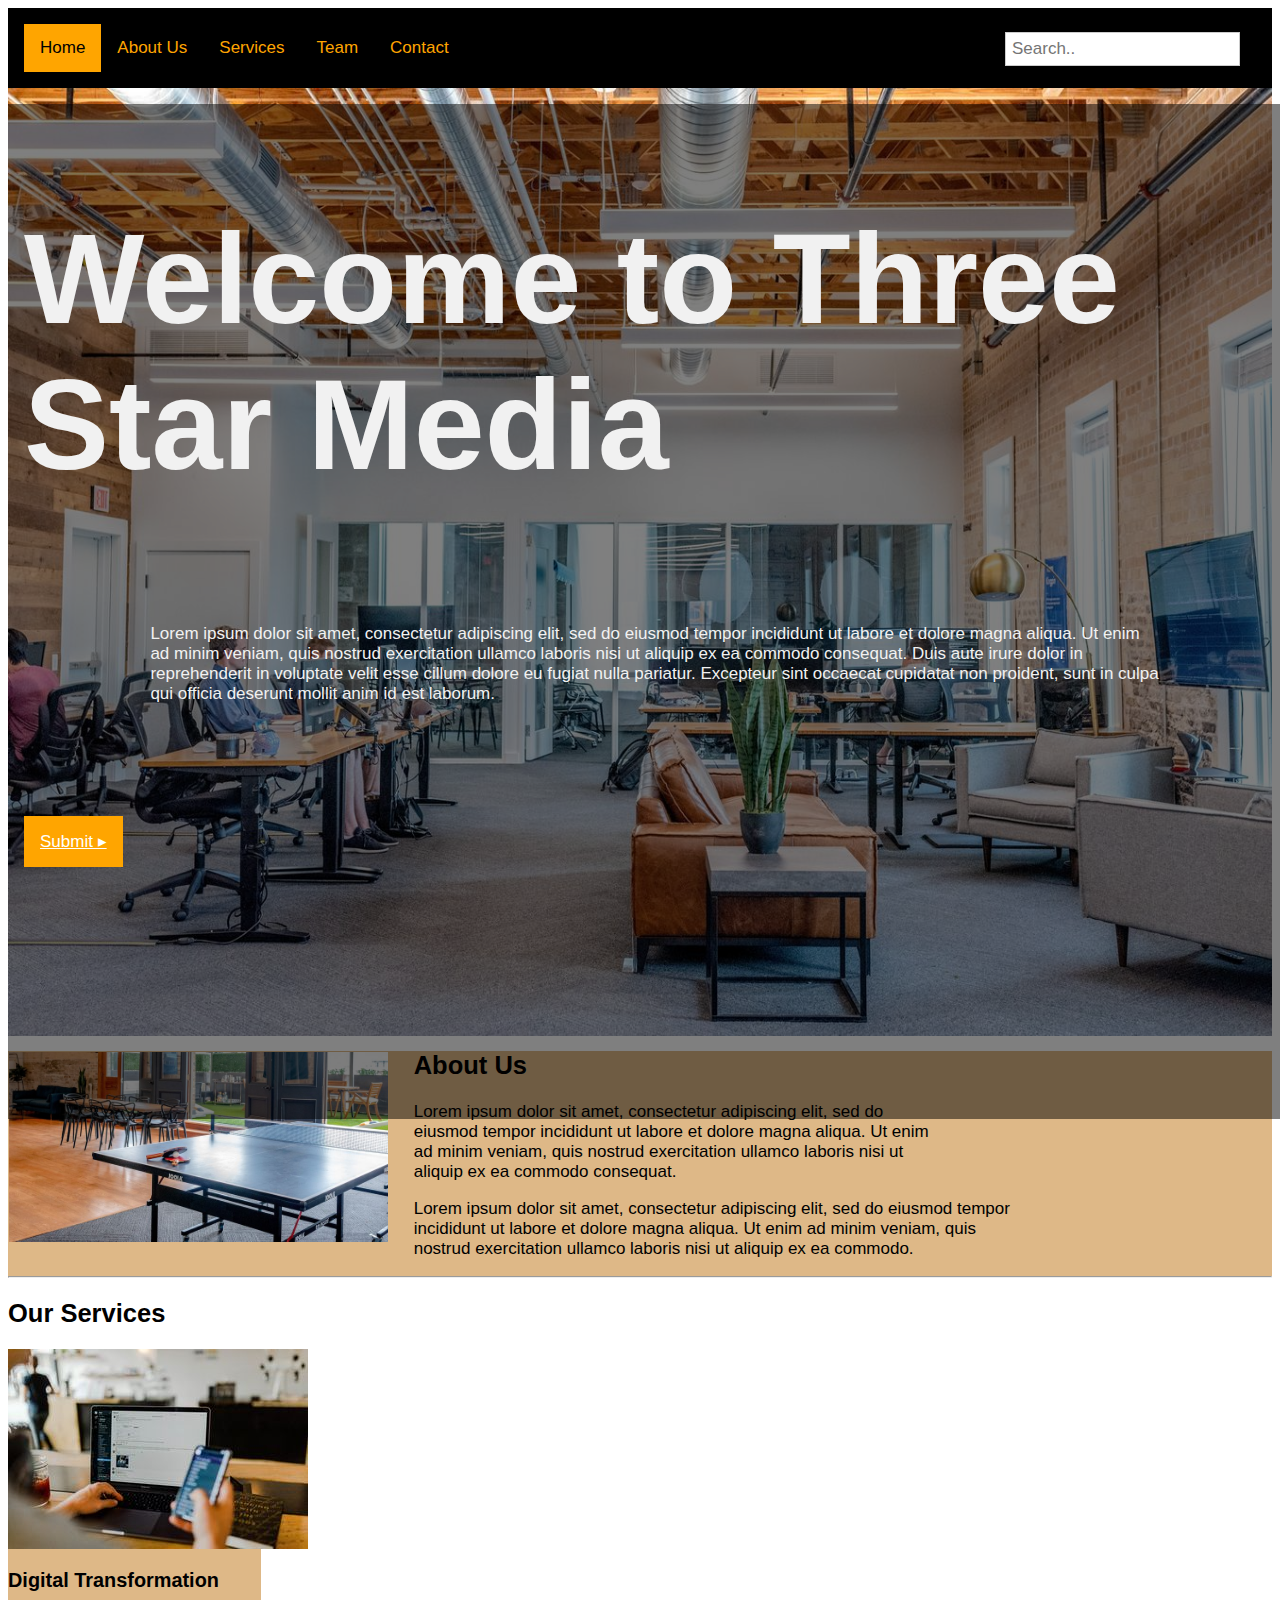
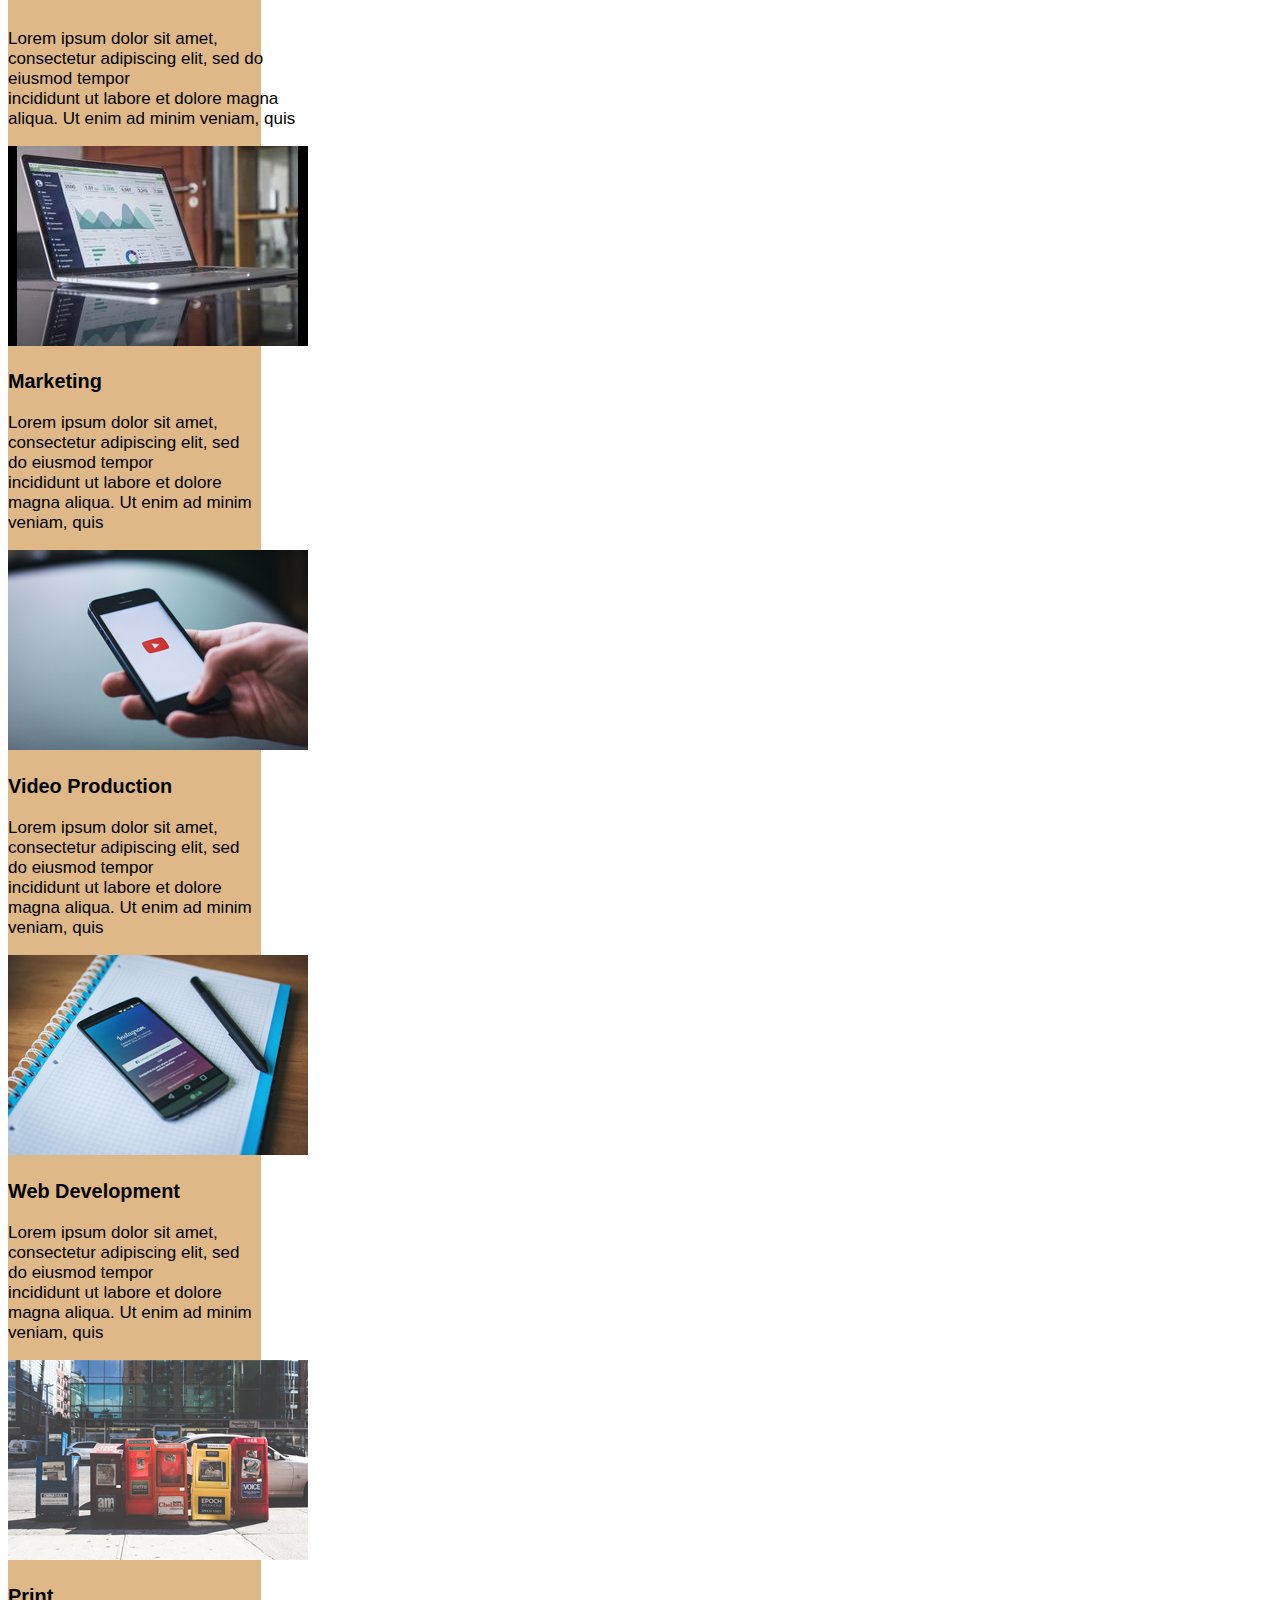
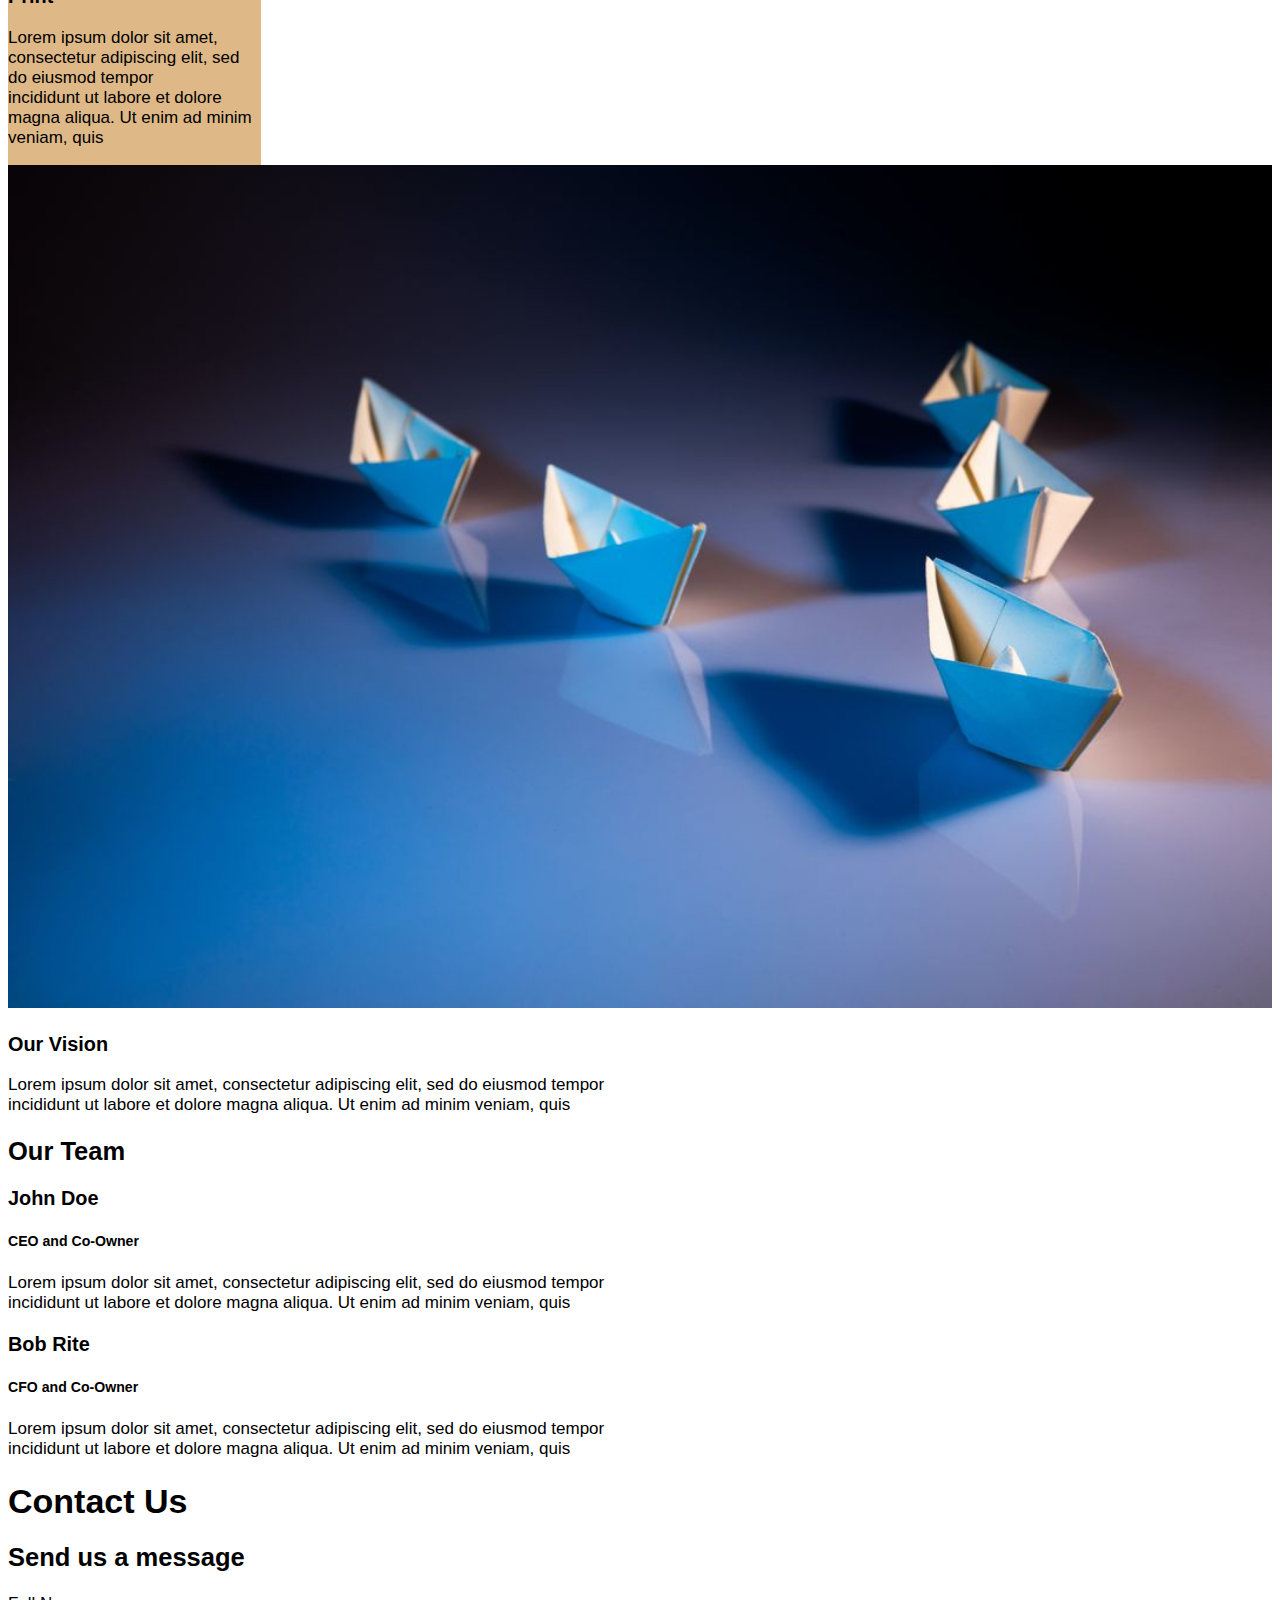
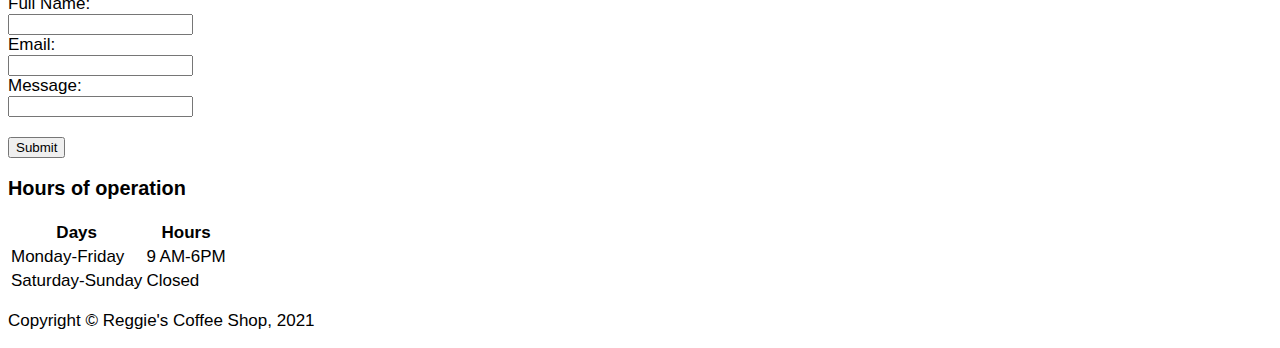
<file: final-project/index.html>
<!DOCTYPE html>
<!DOCTYPE html>
<html lang="en">

<head>
  <meta charset="UTF-8">
  <title>Reggie's Coffee Shop - Home</title>
  <link rel="stylesheet" href="/final-project/main.css">
</head>

<div class="topnav">
    <a class="active" href="#home">Home</a>
    <a href="#About Us">About Us</a>
    <a href="#Services">Services</a>
    <a href="#Team">Team</a>
    <a href="#Contact">Contact</a>
    <input type="text" placeholder="Search..">
  </div>
    <!-- main content of the p stage -->
  <main>
    <!-- 
      Using pre and code tags
    <pre>
      <code>
        &lt;p&gt;
          &lt;strong&gt;
            Hello!
          &lt;/strong&gt;
        &lt;/p&gt;
      </code>
    </pre>
    <code>src</code> is an attribute for <code>img</code>img tag 
    -->

    <!-- main article -->
    <article>
                <div class="background">
                    <div class="image" >   
                    <img src="/final-project/images/main-banner.jpg" width="100%">

                    <div class="content">
                    <h1>Welcome to Three Star Media</h1>
                  <p>Lorem ipsum dolor sit amet, consectetur adipiscing elit, sed do eiusmod tempor incididunt ut labore et dolore magna aliqua. Ut enim ad minim veniam, quis nostrud exercitation ullamco laboris nisi ut aliquip ex ea commodo consequat. Duis aute irure dolor in reprehenderit in voluptate velit esse cillum dolore eu fugiat nulla pariatur. Excepteur sint occaecat cupidatat non proident, sunt in culpa qui officia deserunt mollit anim id est laborum.</p>
                  <a href="#" class="next">Submit &rtrif;</a>
                
                </div>
              </div>
              <!--ABOUT ME-->
              <br><br>
              <div class="aboutme">
      <img src="/final-project/images/about-us.jpg" alt="">
      <h2>About Us</h2>
      <p>
        Lorem ipsum dolor sit amet, consectetur adipiscing elit,
        sed do<br> eiusmod tempor incididunt ut labore et dolore magna aliqua. Ut enim<br> ad minim veniam, quis nostrud exercitation ullamco laboris nisi ut<br> aliquip ex ea commodo consequat.
      </p>
      <p>Lorem ipsum dolor sit amet, consectetur adipiscing elit,
        sed do eiusmod tempor<br> incididunt ut labore et dolore magna aliqua. Ut enim ad minim veniam, quis<br>
        nostrud exercitation ullamco laboris nisi ut aliquip ex ea commodo.</p>
      <hr>
      </div>
      <!-- *********Our Services ******** -->
      <section>
        <h2>Our Services</h2>
        <div class="services">
        <div class="one">
          <img src="images/digital.jpg" alt="">
        <h3>Digital Transformation</h3>
            <p>Lorem ipsum dolor sit amet, consectetur adipiscing elit,
                sed do eiusmod tempor<br> incididunt ut labore et dolore magna aliqua. Ut enim ad minim veniam, quis<br>
            </p>
            </div>
            <div class="two">
              <img src="/final-project/images/marketing.jpg" alt="">
            <h3>Marketing</h3>
            <p>Lorem ipsum dolor sit amet, consectetur adipiscing elit,
                sed do eiusmod tempor<br> incididunt ut labore et dolore magna aliqua. Ut enim ad minim veniam, quis<br>
            </p>
          </div>
          <div class="three">
            <img src="/final-project/images/video.jpg">
            <h3>Video Production</h3>
            <p>Lorem ipsum dolor sit amet, consectetur adipiscing elit,
                sed do eiusmod tempor<br> incididunt ut labore et dolore magna aliqua. Ut enim ad minim veniam, quis<br>
            </p>
          </div>
          <div class="four">
            <img src="/final-project/images/web.jpg">
            <h3>Web Development</h3>
            <p>Lorem ipsum dolor sit amet, consectetur adipiscing elit,
                sed do eiusmod tempor<br> incididunt ut labore et dolore magna aliqua. Ut enim ad minim veniam, quis<br>
            </p>
          </div>
          <div class="five">
            <img src="/final-project/images/print.jpg">
            <h3>Print</h3>
            <p>Lorem ipsum dolor sit amet, consectetur adipiscing elit,
                sed do eiusmod tempor<br> incididunt ut labore et dolore magna aliqua. Ut enim ad minim veniam, quis<br>
            </p>
          </div>
        </div>
      </section>
    </article>

     <!-- *********Our Vison ******** -->
     <section>
    
        <div class="Vision">

            <div class="container">
              <img src="/final-project/images/vision.jpg" alt="Snow" style="width:100%;">
              <div class="centered"><h3>Our Vision</h3>
                <p>Lorem ipsum dolor sit amet, consectetur adipiscing elit,
                    sed do eiusmod tempor<br> incididunt ut labore et dolore magna aliqua. Ut enim ad minim veniam, quis</div>
            </div>
            
        </div>
      </div>
      </section>
    </article>

     <!-- *********Our Team ******** -->
     <section>
        <h2>Our Team</h2>
        <div class="Team">
            <h3>John Doe</h3>
            <h5>CEO and Co-Owner</h5>
            <p>Lorem ipsum dolor sit amet, consectetur adipiscing elit,
                sed do eiusmod tempor<br> incididunt ut labore et dolore magna aliqua. Ut enim ad minim veniam, quis<br>
            </p>
            <h3>Bob Rite</h3>
            <h5>CFO and Co-Owner</h5>
            <p>Lorem ipsum dolor sit amet, consectetur adipiscing elit,
                sed do eiusmod tempor<br> incididunt ut labore et dolore magna aliqua. Ut enim ad minim veniam, quis<br>
            </p>
        </div>
      </section>
    </article>
    <!-- ************Contact Us************** -->
    <h1>Contact Us<h1>
        <h2>Send us a message</h2>
        <form action="/action_page.php">
          <label for="fname">Full Name:</label><br>
          <input type="text" id="fname" name="fname" value=""><br>
          <label for="lname">Email:</label><br>
          <input type="text" id="fname" name="fname" value=""><br>
          <label for="lname">Message:</label><br>
          <input type="text" id="lname" name="lname" value=""><br><br>
          
          <input type="submit" value="Submit">
        </form>
    <!-- *********Map******
    <section>
        <p>Web <s>pages</s> maps are easy-peasy</p>
        <map is="web-map" zoom="2" lat="67.6" lon="-100.9" width="1400" height="1300" controls>
          <layer- src="https://www.google.ca/maps/place/Copeland+Park,+Ottawa,+ON+K2C+2C4/@45.3643312,-75.7565628,15z/data=!3m1!4b1!4m5!3m4!1s0x4cce06e900449721:0x28ac3af85a29824e!8m2!3d45.3643167!4d-75.7478088" label="Open Street Map" checked ></layer->
        </map>
    </section>
    ******* -->
    <!-- ********Hours******** -->
    <h3>Hours of operation</h3>
    <table>
        <tr>
          <th>Days</th>
          <th>Hours</th>
        </tr>
        <tr>
          <td>Monday-Friday</td>
          <td>9 AM-6PM</td>
        </tr>
        <tr>
          <td>Saturday-Sunday</td>
          <td>Closed</td>
        </tr>
      </table>
      

  </main>
  <!-- *********footer of the page********* -->
  <footer class="site-footer">
    <p>Copyright &copy; Reggie&apos;s Coffee Shop, 2021</p>
  </footer>
</body>

</html>
</file>
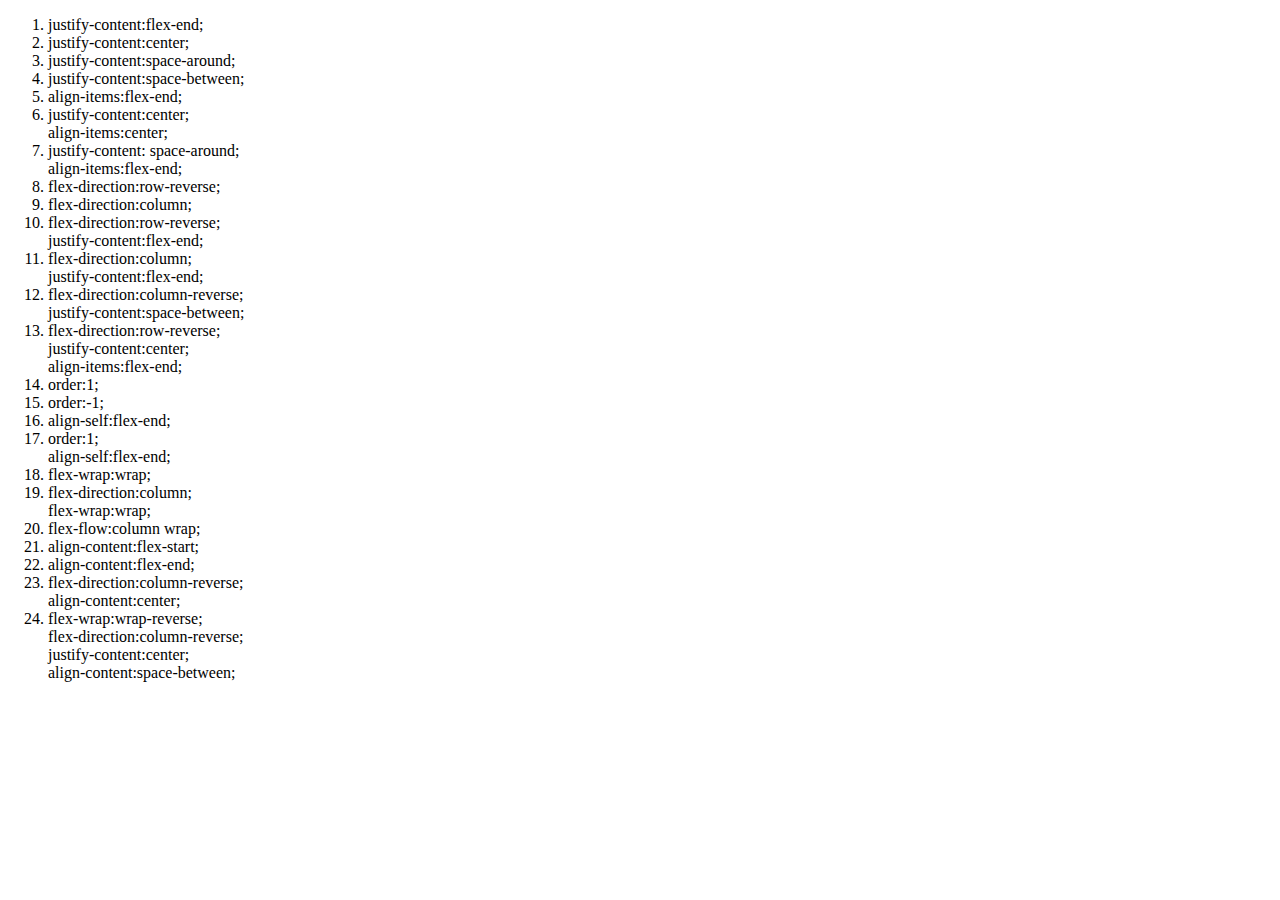
<file: flexbox-froggies/index.html>
<!DOCTYPE html>
<html lang="en">
<head>
    <meta charset="UTF-8">
    <meta http-equiv="X-UA-Compatible" content="IE=edge">
    <meta name="viewport" content="width=device-width, initial-scale=1.0">
    <title>Flexbox Froggies</title>
</head>
<body>
    <ol>
        <li>justify-content:flex-end;</li>
        <li>justify-content:center;</li>
        <li>justify-content:space-around;</li>
        <li>justify-content:space-between;</li>
        <li>align-items:flex-end;</li>
        <li>justify-content:center;<br>
            align-items:center;
            </li>
        <li>justify-content: space-around;<br>
            align-items:flex-end;</li>
        <li>flex-direction:row-reverse;</li>
        <li>flex-direction:column;</li>
        <li>flex-direction:row-reverse;<br>
            justify-content:flex-end;</li>
        <li>flex-direction:column;<br>
            justify-content:flex-end;</li>
        <li>flex-direction:column-reverse;<br>
            justify-content:space-between;</li>
        <li>flex-direction:row-reverse;<br>
            justify-content:center;<br>
            align-items:flex-end;</li>
        <li>order:1;</li>
        <li>order:-1;</li>
        <li>align-self:flex-end;</li>
        <li>order:1;<br>
            align-self:flex-end;</li>
        <li>flex-wrap:wrap;</li>
        <li>flex-direction:column;<br>
            flex-wrap:wrap;</li>
        <li>flex-flow:column wrap;</li>
        <li>align-content:flex-start;</li>
        <li>align-content:flex-end;</li>
        <li>flex-direction:column-reverse;<br>
            align-content:center;</li>
        <li>flex-wrap:wrap-reverse;<br>
            flex-direction:column-reverse;<br>
            justify-content:center;<br>
            align-content:space-between;</li>
    </ol>
</body>
</html>
</file>
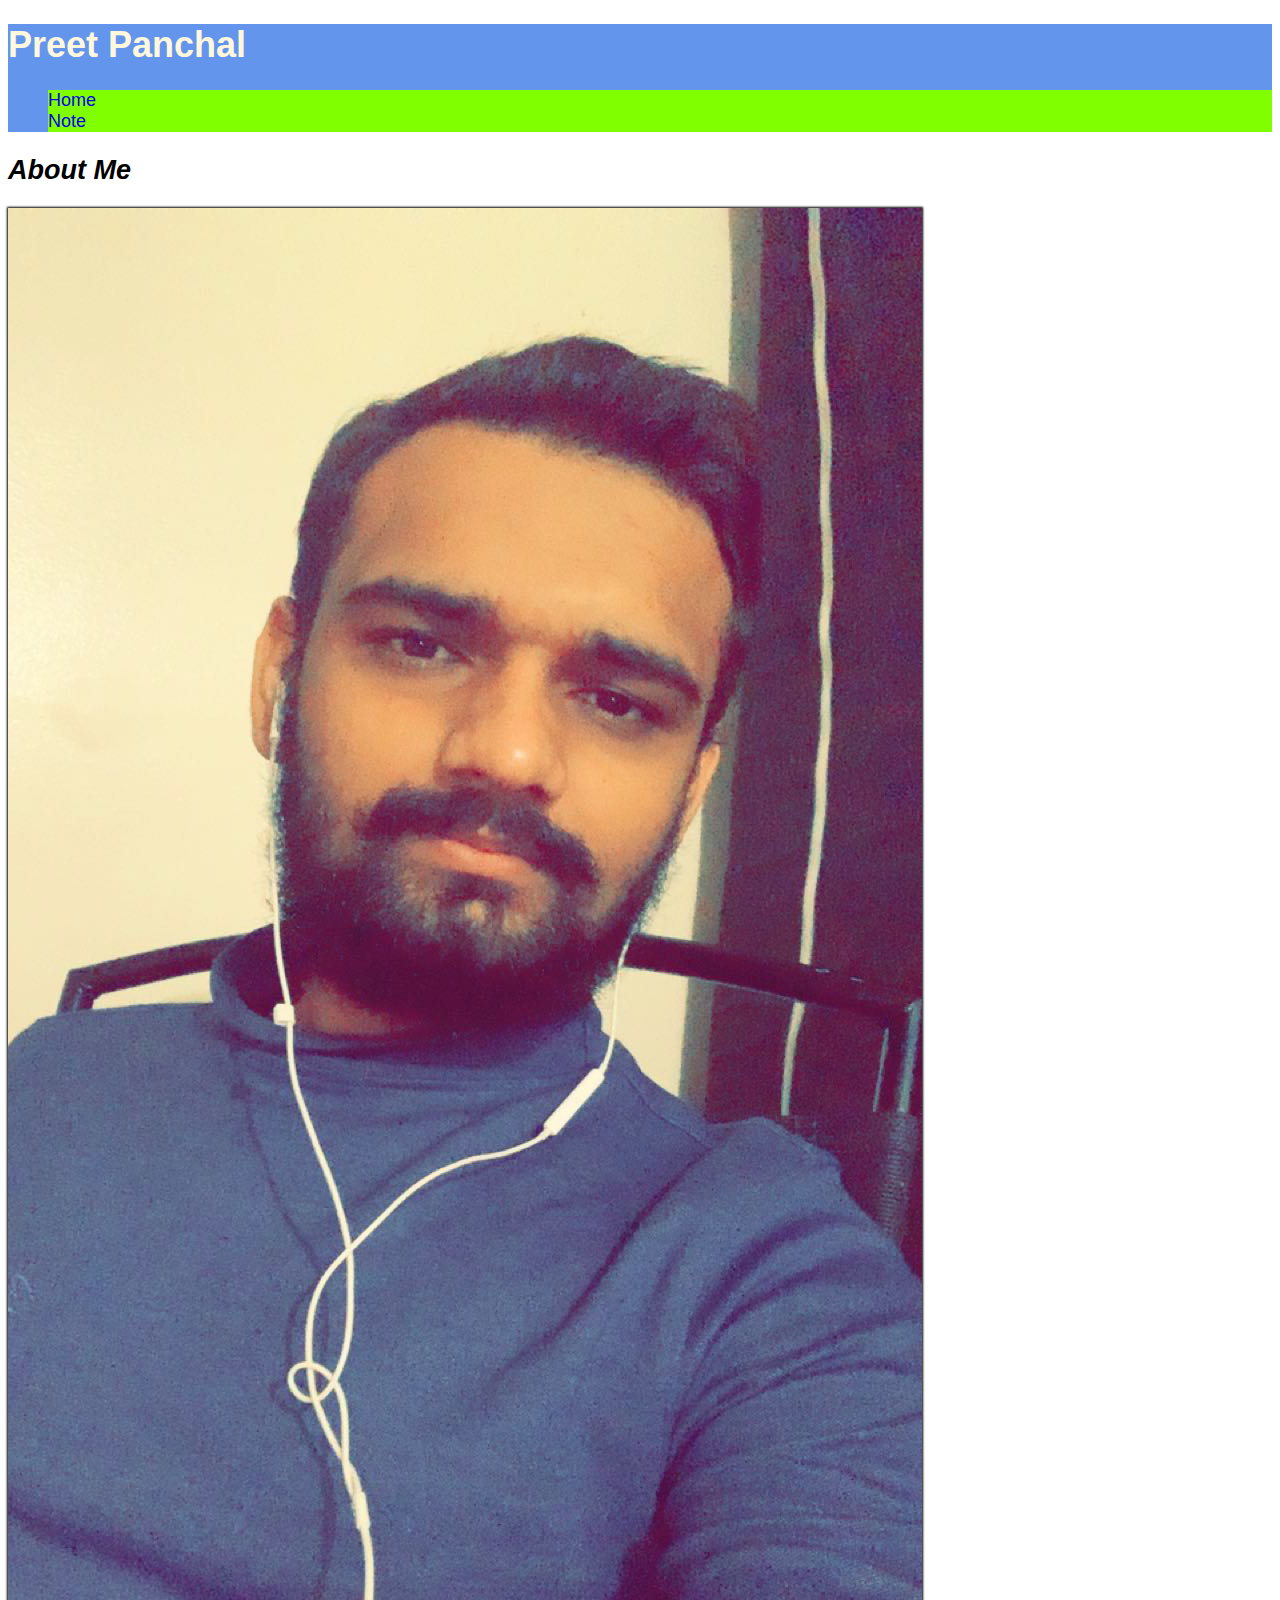
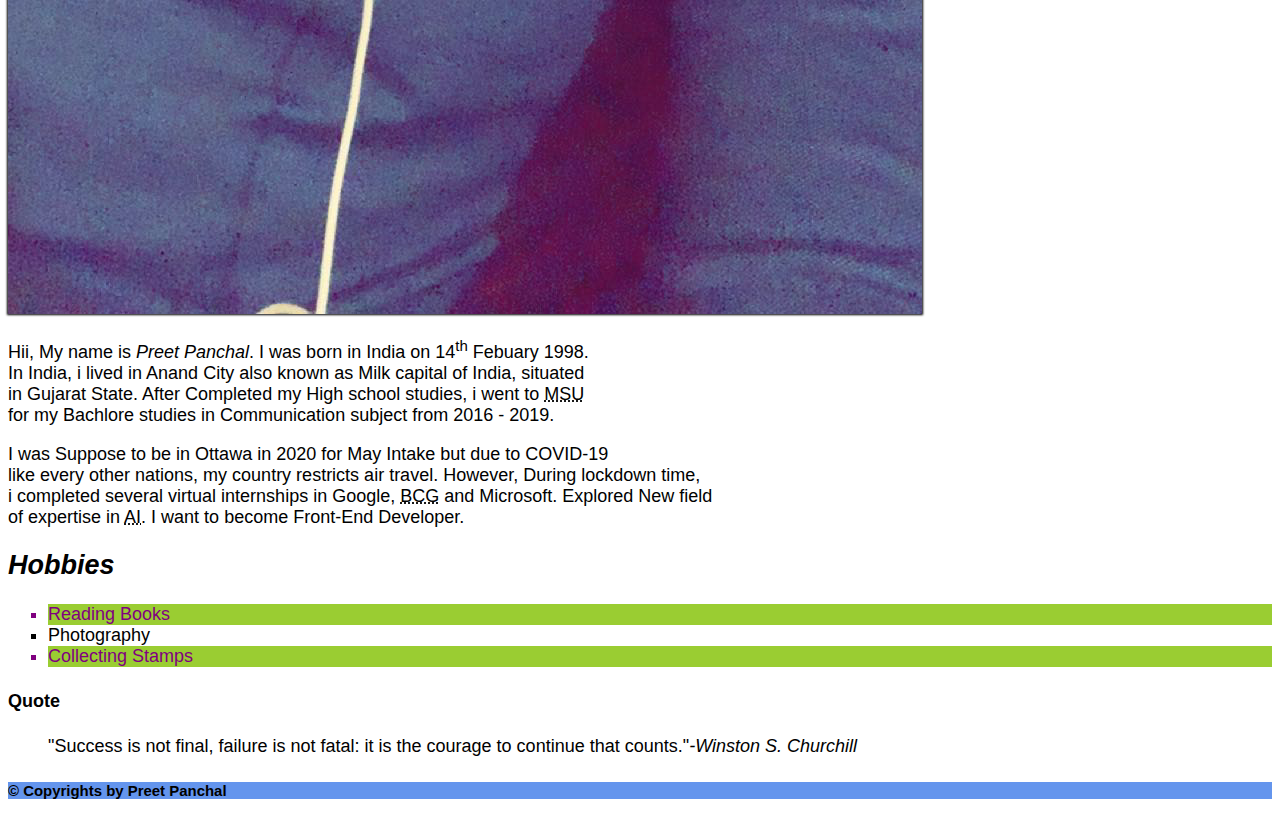
<file: html_assignments/index.html>
<!DOCTYPE html>

<html lang="en">

<head>
    <meta charset="UTF-8">
    <title> Introdution </title>
    <link rel="stylesheet" href="css/main.css">
</head>

<body>
    <!--This is HTML comment-->
    <div class="site-title">
        <header>
            <h1>Preet Panchal</h1>
            <nav>
                <ul>
                    <li>
                        <a href="index.html">Home</a>
                    </li>
                    <li>
                        <a href="note.html">Note</a>
                    </li>
                </ul>
            </nav>
        </header>
    </div>
    <!--main content of the page-->
    <main>
        <article>
            <h2><em>About Me</em></h2>
            <!--Adding Image-->
            <img src="image/preet.png" alt="Hii,I am Preet Panchal" id="my-image">
            <!--Adding Paragraph-->
            <p>
                Hii, My name is <em>Preet Panchal</em>. I was born in India on 14<sup>th</sup> Febuary 1998.<br> In
                India, i lived in
                Anand City also known as Milk capital of India, situated<br> in Gujarat State. After Completed my High
                school studies,
                i went to <abbr title="Maharaja Sayajirao University Of Baroda">MSU</abbr> <br>for my Bachlore studies
                in
                Communication subject from 2016 - 2019.
            </p>
            <p>
                I was Suppose to be in Ottawa in 2020 for May Intake but due to COVID-19<br> like every other nations,
                my country restricts air travel. However, During lockdown time,<br> i completed several virtual
                internships
                in Google,
                <abbr title="Bostan Consulting Group">BCG</abbr> and Microsoft. Explored New field<br> of expertise in
                <abbr title="Artifical Intelligence">AI</abbr>.
                I want to become Front-End Developer.
            </p>
            <!--Adding Hobbies-->
            <h2><em>Hobbies</em></h2>
            <ul>
                <li>Reading Books</li>
                <li>Photography</li>
                <li>Collecting Stamps</li>
            </ul>
            <!--Adding Quote-->
            <h4>Quote</h4>
            <blockquote>
                "Success is not final, failure is not fatal: it is the courage to continue that counts."<cite>-Winston
                    S. Churchill</cite>
            </blockquote>

        </article>

    </main>
    <footer>
        <h5>&copy; Copyrights by Preet Panchal</h5>
    </footer>
</body>

</html>
</file>
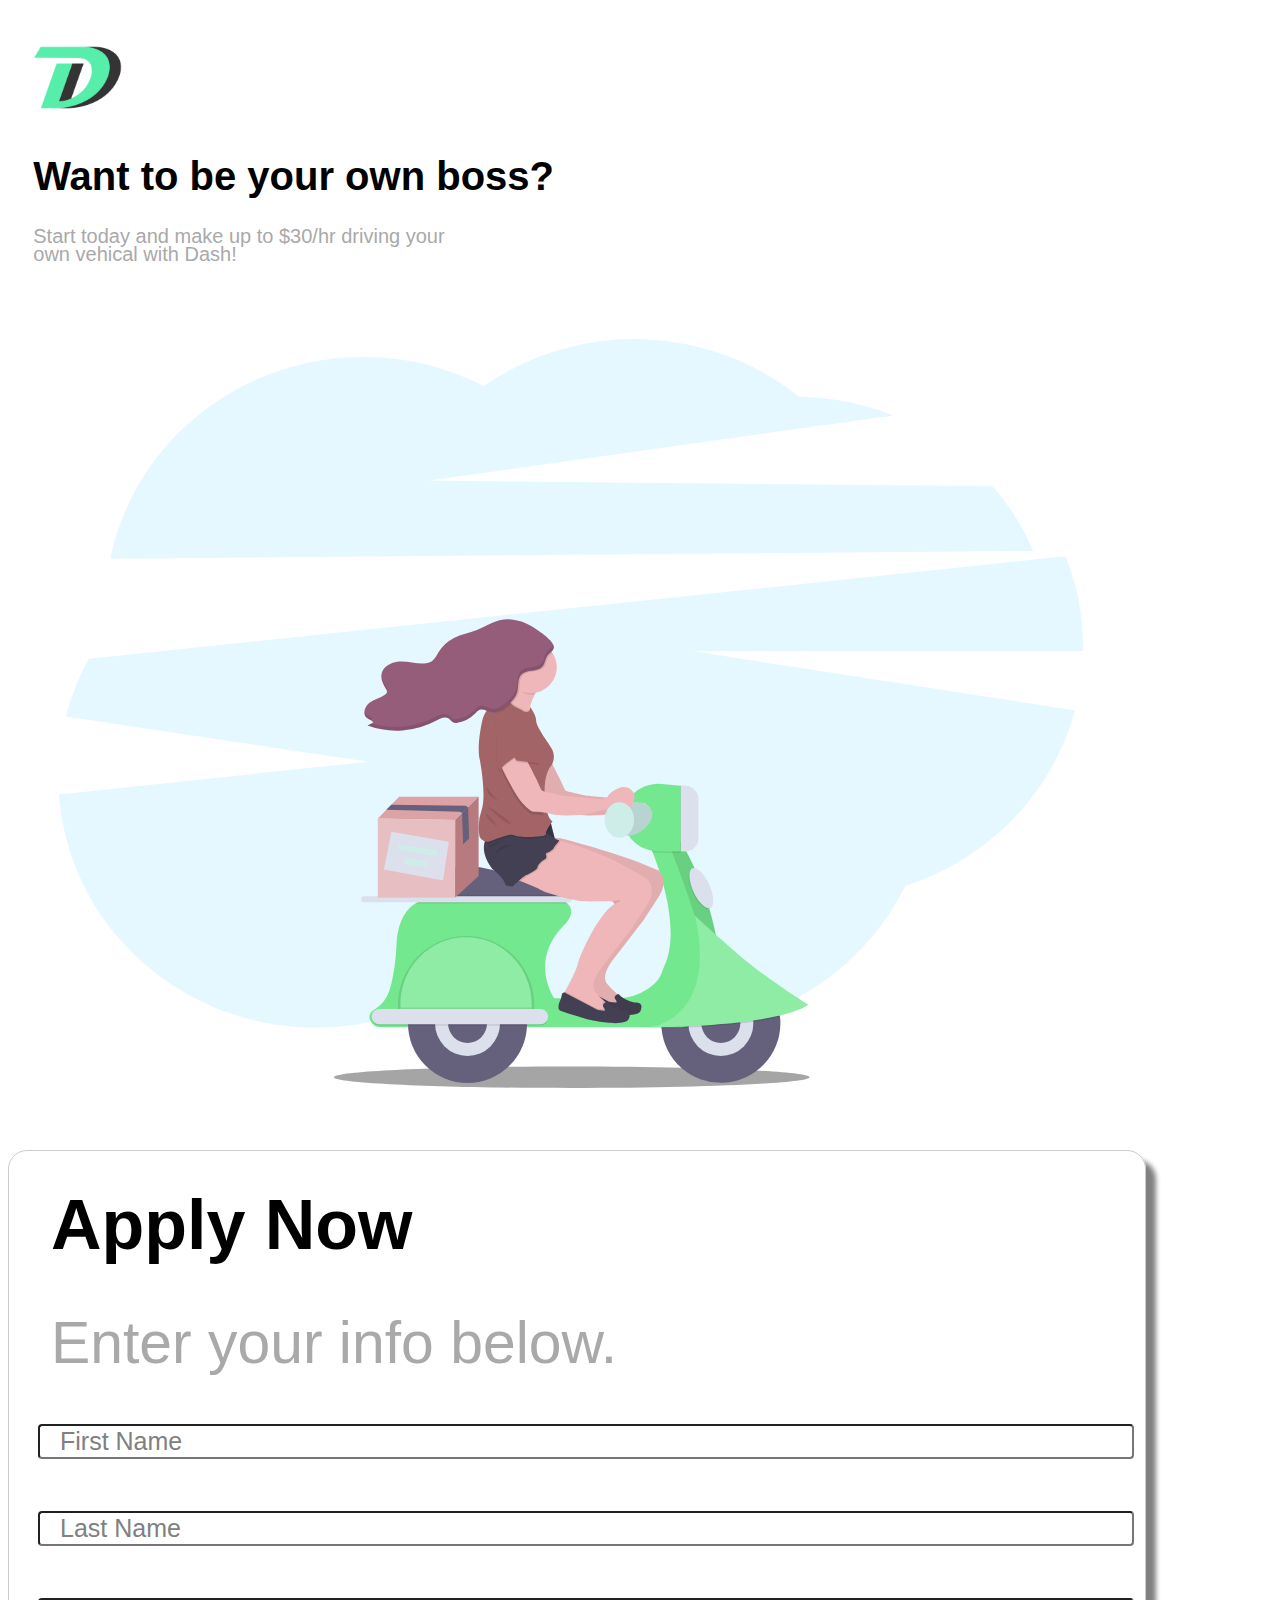
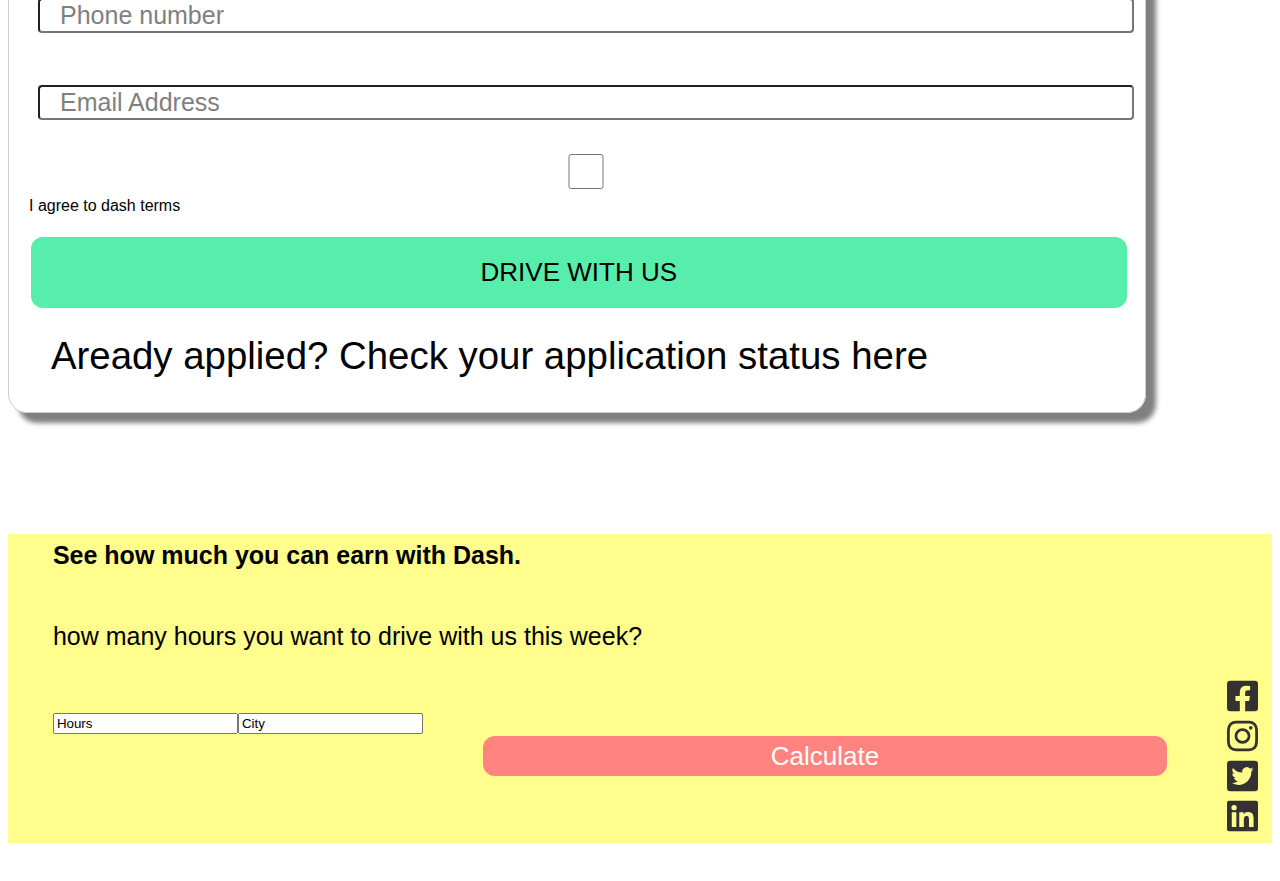
<file: landing-page/index.html>
<!DOCTYPE html>
<html lang="en">

<head>
    <meta charset="UTF-8">
    <meta http-equiv="X-UA-Compatible" content="IE=edge">
    <meta name="viewport" content="width=device-width, initial-scale=1.0">
    <title>landing page</title>
    <link rel="stylesheet" href="css/style.css">
</head>

<body class="body">
    <img class="Logo" src="images/logo.png">
    <section class="Boss">
        <h1 class="boss">Want to be your own boss?</h1>
        <p class="start">Start today and make up to $30/hr driving your<br> own vehical with Dash!</p>
    </section>
    <img class="scooter" src="images/scooter.svg">
    <form class="mainform" action="/action_page.php">
        <div class="contact">
            <h3 class='apply'>Apply Now</h3>
            <p class="para1">Enter your info below.</p>
            <div class="form">
                <label for="fname"></label><br>
                <input type="text" id="fname" value="First Name"><br><br>
                <label for="lname"></label><br>
                <input type="text" id="lname" value="Last Name"><br><br>
                <label for="phone"></label><br>
                <input type="tel" id="Phone" value="Phone number"><br><br>
                <label for="Email"></label><br>
                <input type="email" id="email" value="Email Address"><br><br>
                <input type="checkbox" id="agree" name="agree" value="">
                <label for=""> I agree to dash terms</label><br><br>
                <button class="button1">DRIVE WITH US</button>
                <p class='para2'>Aready applied? Check your application status here</p>
            </div>
        </div>
    </form>
    <footer class="footer">
        <div class="h4">
        <h4>See how much you can earn with Dash.</h4>
    </div>

        <div class="para3" p>how many hours you want to drive with us this week?</p>
        <div class="button">
        <div class='parent'form action="/action.page.php">
            <div class='child'id='Hours' label for=""></label><br>
            <input type="text" id="fname" value="Hours"></div><br><br>
            <div class='child' id='City' label for=""></label><br>
            <input type="text" id="lname" value="City"></div><br><br><br>
            <button class="button2">Calculate</button>
            <div class='social'>
            <img class='Fb' src="images/facebook.svg">
            <img class='Insta' src="images/instagram.svg">
            <img class='Tweet' src='images/twitter.svg'>
            <img class="Link" src='images/linkedin.svg'>
        </div>
        
        </form>
        </div>
    </footer>
</body>

</html>
</file>
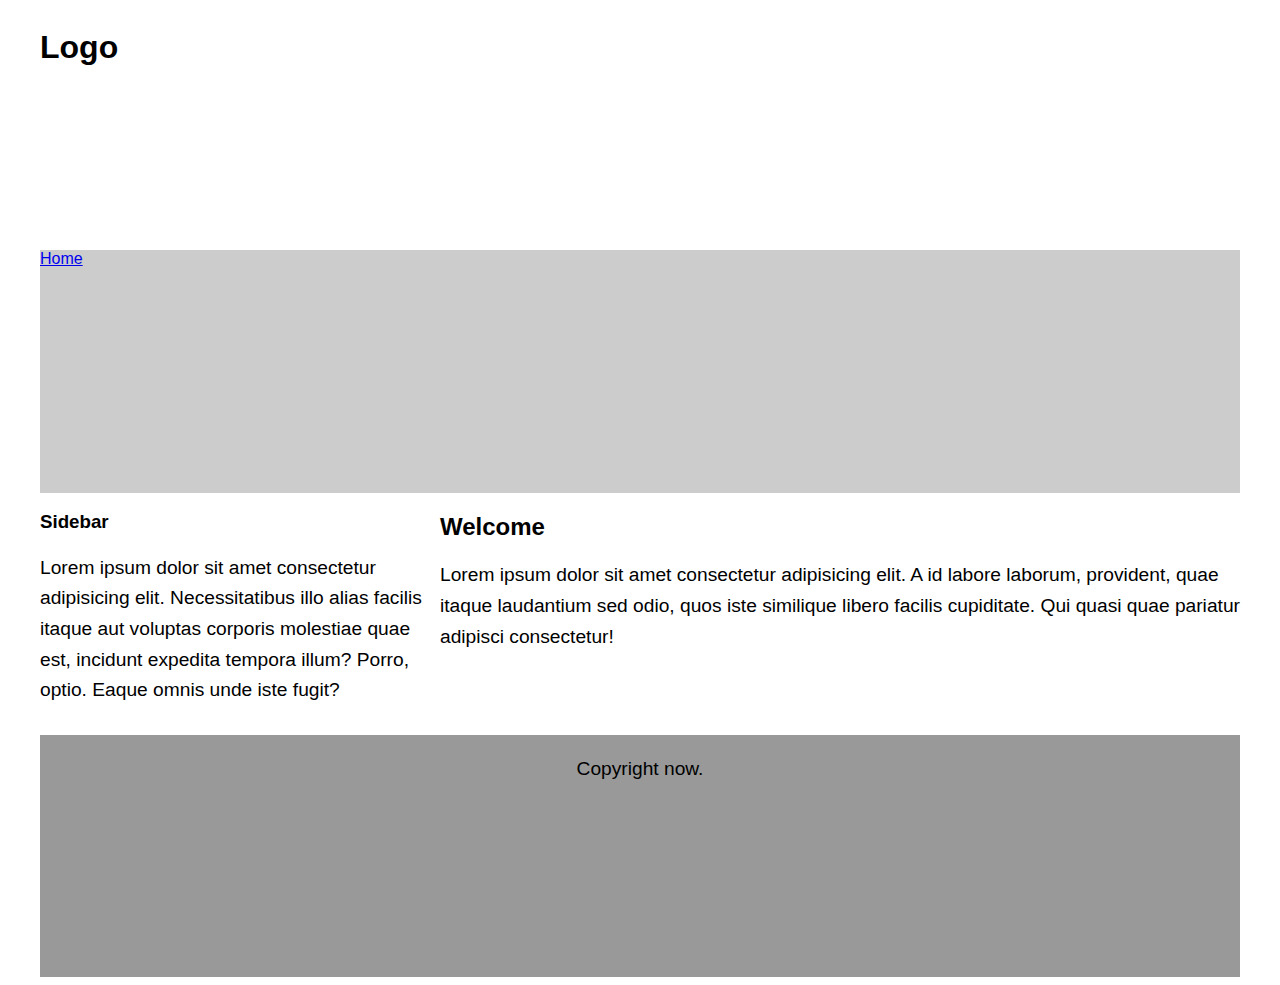
<file: media-grid/index.html>
<!DOCTYPE html>
<html lang="en">
<head>
    <meta charset="UTF-8">
    <meta http-equiv="X-UA-Compatible" content="IE=edge">
    <meta name="viewport" content="width=device-width, initial-scale=1.0">
    <title>Grid with Media Queries</title>
    <link rel="stylesheet" href="css/styles.css">
</head>
<body>
    <div class="grid">
        <div class="logo">
            <h1>Logo</h1>
        </div>
        <nav>
            <a href="#">Home</a>
        </nav>
        <main>
            <h2>Welcome</h2>
            <p>Lorem ipsum dolor sit amet consectetur adipisicing elit. A id labore laborum, provident, quae itaque laudantium sed odio, quos iste similique libero facilis cupiditate. Qui quasi quae pariatur adipisci consectetur!</p>
        </main>
        <section class="sidebar">
            <h3>Sidebar</h3>
            <p>Lorem ipsum dolor sit amet consectetur adipisicing elit. Necessitatibus illo alias facilis itaque aut voluptas corporis molestiae quae est, incidunt expedita tempora illum? Porro, optio. Eaque omnis unde iste fugit?</p>
        </section>
        <footer>
            <p>Copyright now.</p>
        </footer>
    </div>
</body>
</html>
</file>
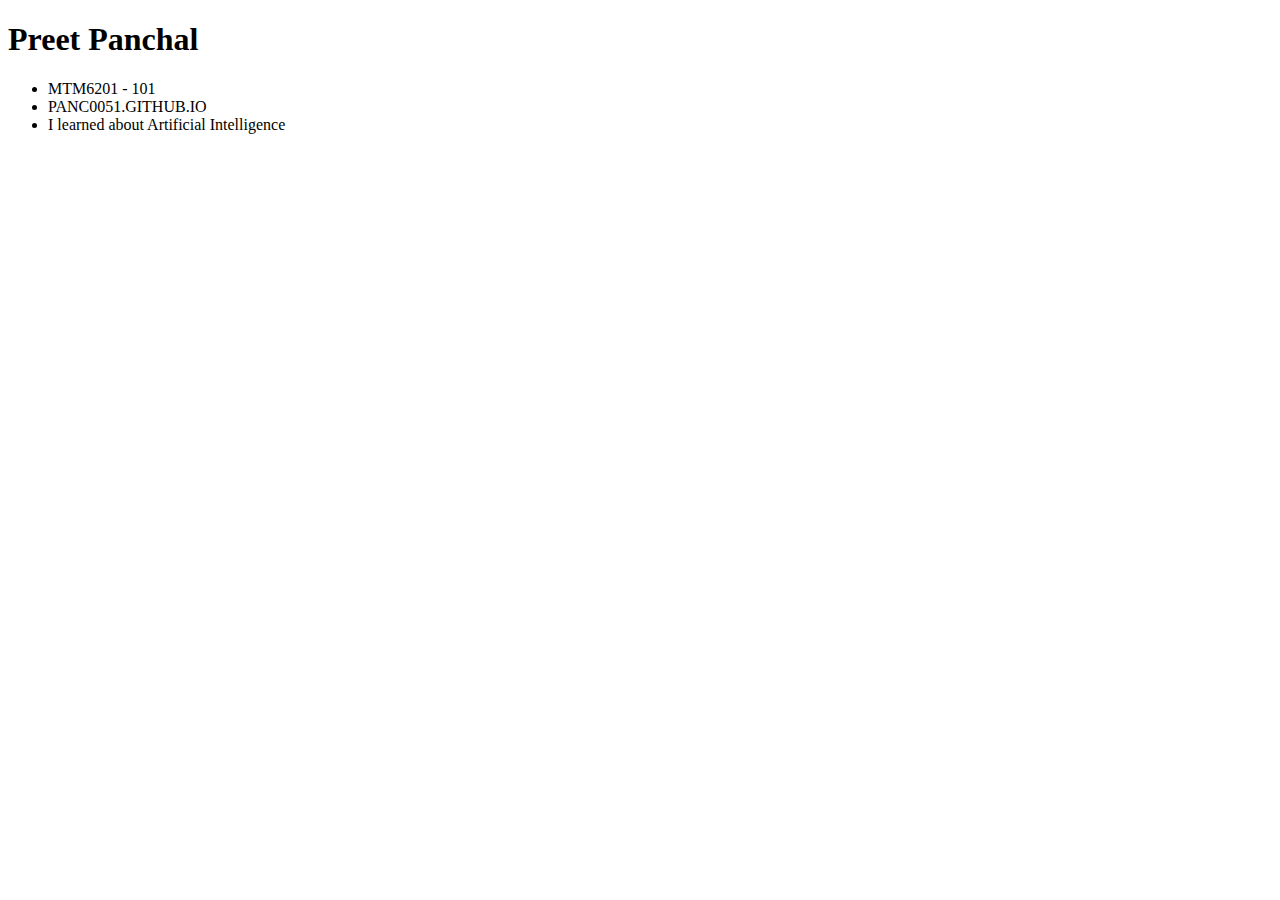
<file: mtm6201/index.html>
<!DOCTYPE html>
<html lang="en">
<head>
    <meta charset="UTF-8">
    <meta http-equiv="X-UA-Compatible" content="IE=edge">
    <meta name="viewport" content="width=device-width, initial-scale=1.0">
    <title>MTM6201 Github Pages</title>
</head>
<body>
    <h1>Preet Panchal</h1>
    <ul>
        <li>MTM6201 - 101</li>
        <lI>PANC0051.GITHUB.IO</lI>
        <li>I learned about Artificial Intelligence</li>
    </ul>
    
</body>
</html>
</file>
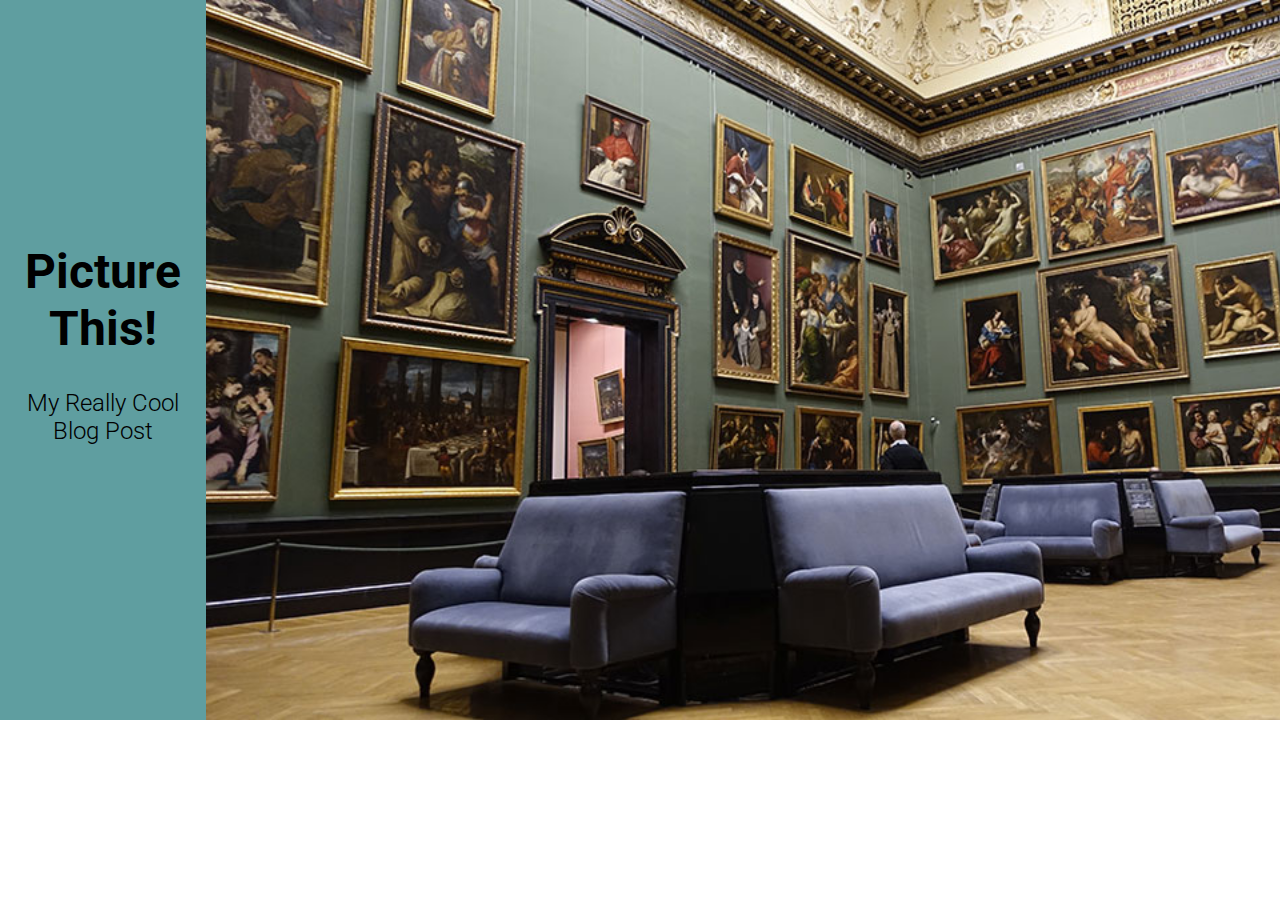
<file: picture-this/index.html>
<!DOCTYPE html>
<html lang="en">

<head>
    <meta charset="UTF-8">
    <meta name="viewport" content="width=device-width, initial-scale=1.0">
    <meta http-equiv="X-UA-Compatible" content="ie=edge">
    <title>Picture This!</title>
    <link rel="stylesheet" href="style.css">
</head>

<body>
    <header class="header">
        <div class="title">
            <h1>Picture This!</h1>
            <h4>My Really Cool Blog Post</h4>
        </div>
        <img src="images/museum.jpg" alt="placeholder" srcset="images/museum-320.jpg 320w,
     images/museum-480.jpg 480w,
     images/museum-720.jpg 720w,
     images/museum-960.jpg 960w">
    </header>
</body>

</html>
</file>
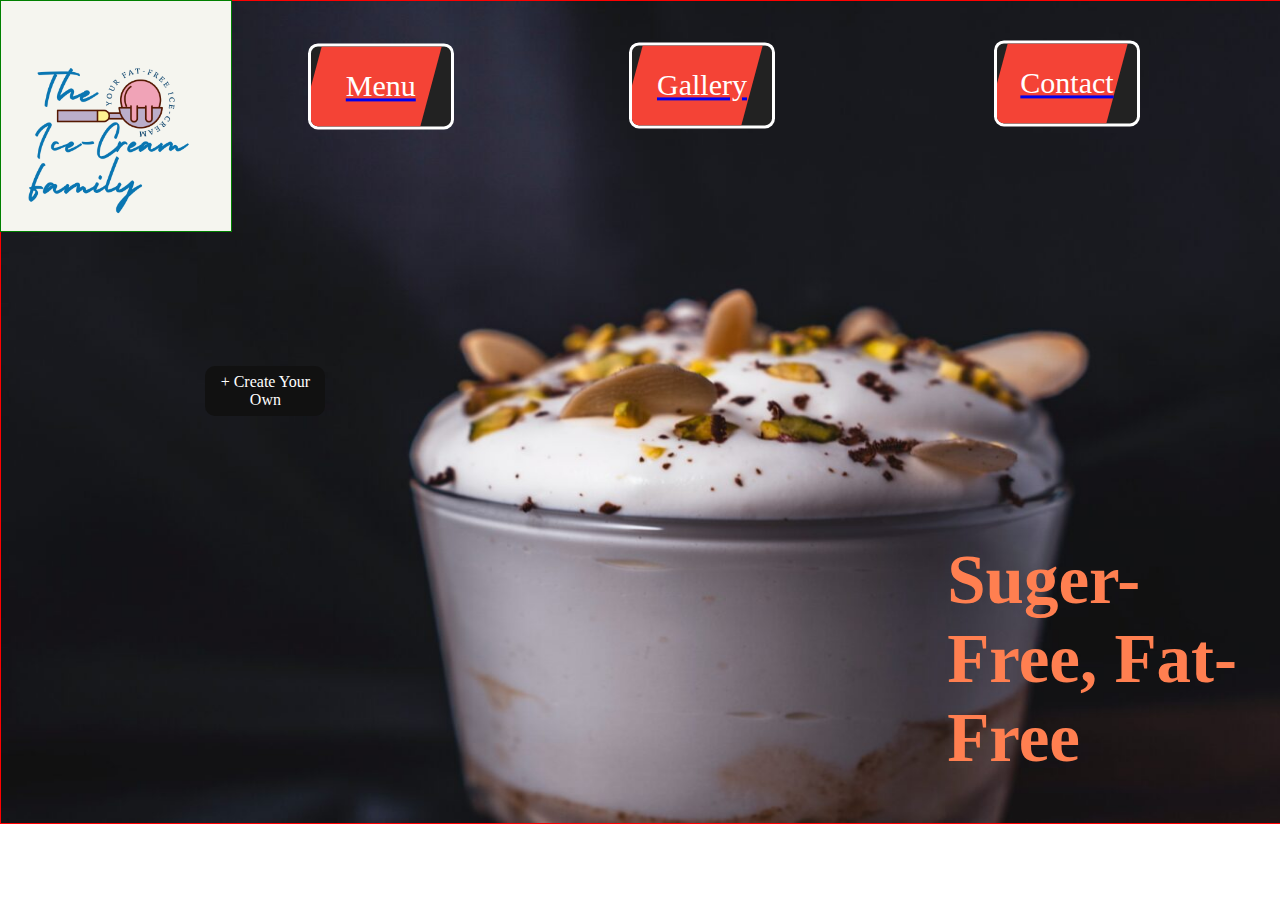
<file: prototype/index.html>
<!DOCTYPE html>
<html lang="en">

<head>
    <meta charset="UTF-8">
    <meta http-equiv="X-UA-Compatible" content="IE=edge">
    <meta name="viewport" content="width=device-width, initial-scale=1.0">
    <title>Prototype</title>
    <link rel="stylesheet" href="css/style.css">
</head>

<body>
    <div class="main">
        <img class="image1" src="images/background.jpg" />

        <!--
        Didnt Work----
        alt="placeholder"
        srcset="images/background-340.jpg 340w,
        images/background-480.jpg 480w,
        images/background-960.jpg 960w">
        -->
        <a href="/prototype/index.html">

            <img class="image2" src="images/logo.png" />
        </a>
    </div>
    <!--Creating Buttons-->
    <div class="btn">
        <a href="/prototype/menu.html">
            <button class="btn-1">Menu</button>
        </a>
        <a href="/prototype/gallery.html">
            <button class="btn-2">Gallery</button>
        </a>
        <a href="/prototype/contact.html">
            <button class='btn-3'>Contact</button>
        </a>
        <!--Two Buttons Side-By-Side-->
        <button class="btn-4">+ Create Your Own</button>
    </div>
    <h1 class="H1">Suger-Free, Fat-Free</h1>
</body>

</html>
</file>
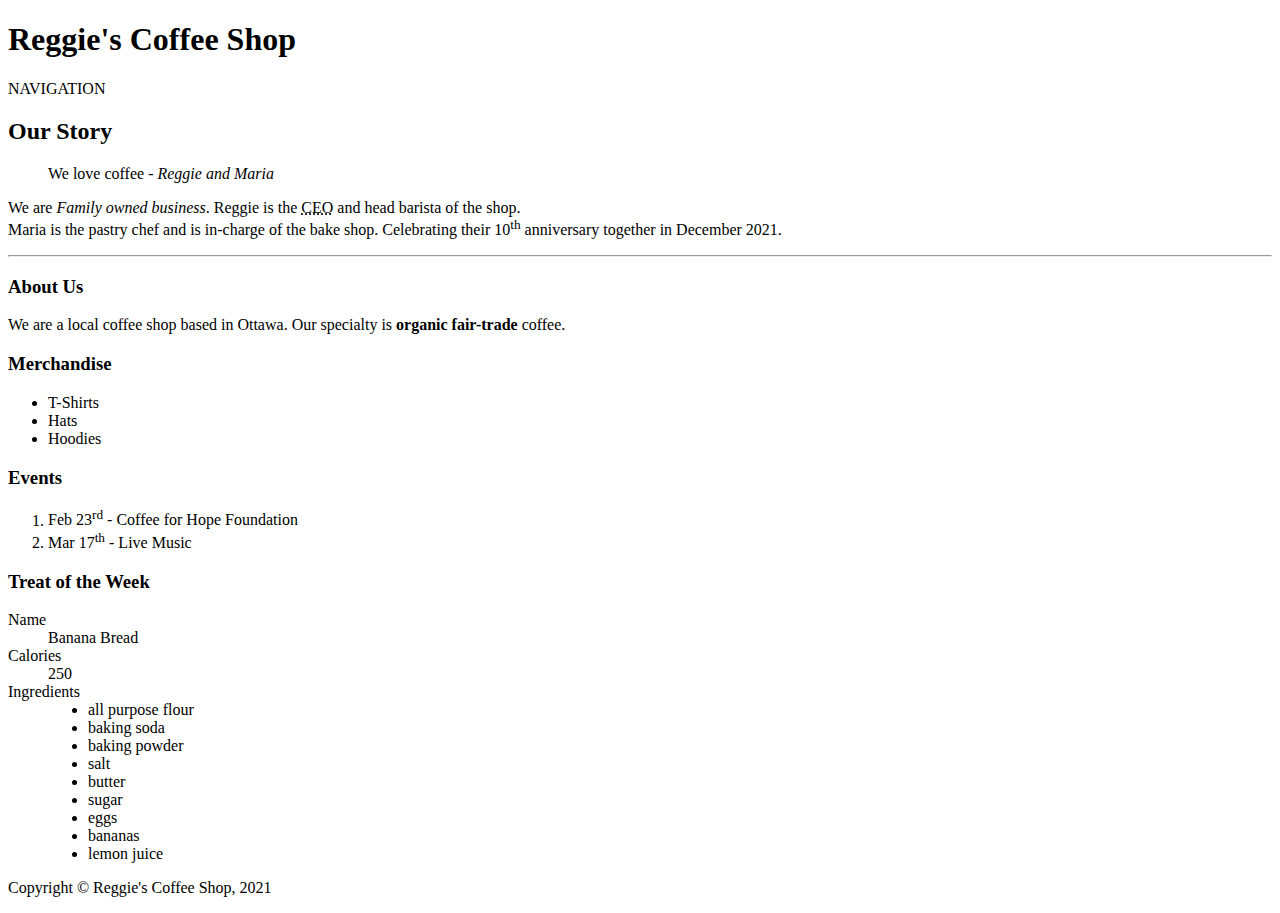
<file: week-3/index.html>
<!DOCTYPE html>
<html lang="en">

<head>
  <meta charset="UTF-8">
  <title>Reggie's Coffee Shop - Home</title>
</head>

<body>
  <!-- This is a HTML comment -->
  <!-- command + / adding and removing a comment  -->
  <!-- tagname + Tab to autocomplete -->
  <!-- command + right arrow key to jump to end of line -->
  <!-- alt + up or down arrow keys to move a line of code -->
  <!-- alt + z for wrapping text to next line  -->
  <!-- alt + command + down arrow key, for multiple edit points. Escape to get rid of them. -->
  <!-- tagname*number to get multiple tags. li*5 will give us 5 list items -->
  <header>
    <h1>Reggie's Coffee Shop</h1>
    <nav>NAVIGATION</nav>
  </header>
  <!-- main content of the page -->
  <main>
    <!-- main article -->
    <article>
      <h2>Our Story</h2>
      <blockquote>
        We love coffee <cite>- Reggie and Maria</cite>
      </blockquote>
      <p>
        We are <em>Family owned business</em>. Reggie is the <abbr title="Chief Executive Officer">CEO</abbr> and head barista of the shop.<br>
        Maria is the pastry chef and is in-charge of the bake shop. Celebrating their 10<sup>th</sup> anniversary together in December 2021.
      </p>
      <hr>
      <!-- *********about section of the article******** -->
      <section>
        <h3>About Us</h3>
        <p>
          We are a local coffee shop based in Ottawa. Our specialty is <b>organic fair-trade</b> coffee.
        </p>
      </section>
    </article>
    <!-- ************Sidebar information************** -->
    <aside>
      <h3>Merchandise</h3>
      <ul>
        <li>T-Shirts</li>
        <li>Hats</li>
        <li>Hoodies</li>
      </ul>
    </aside>
    <!-- *********Events section************* -->
    <section>
      <h3>Events</h3>
      <ol>
        <li>Feb 23<sup>rd</sup> &hyphen; Coffee for Hope Foundation</li>
        <li>Mar 17<sup>th</sup> &hyphen; Live Music</li>
      </ol>
    </section>
    <!-- ********Treat of the Week section******** -->
    <section>
      <h3>Treat of the Week</h3>
      <dl>
        <dt>Name</dt>
        <dd>Banana Bread</dd>
        <dt>Calories</dt>
        <dd>250</dd>
        <dt>Ingredients</dt>
        <dd>
          <ul>
            <li>all purpose flour</li>
            <li>baking soda</li>
            <li>baking powder</li>
            <li>salt</li>
            <li>butter</li>
            <li>sugar</li>
            <li>eggs</li>
            <li>bananas</li>
            <li>lemon juice</li>
          </ul>
        </dd>
      </dl>
    </section>
  </main>
  <!-- *********footer of the page********* -->
  <footer>
    <p>Copyright &copy; Reggie&apos;s Coffee Shop, 2021</p>
  </footer>
</body>

</html>
</file>
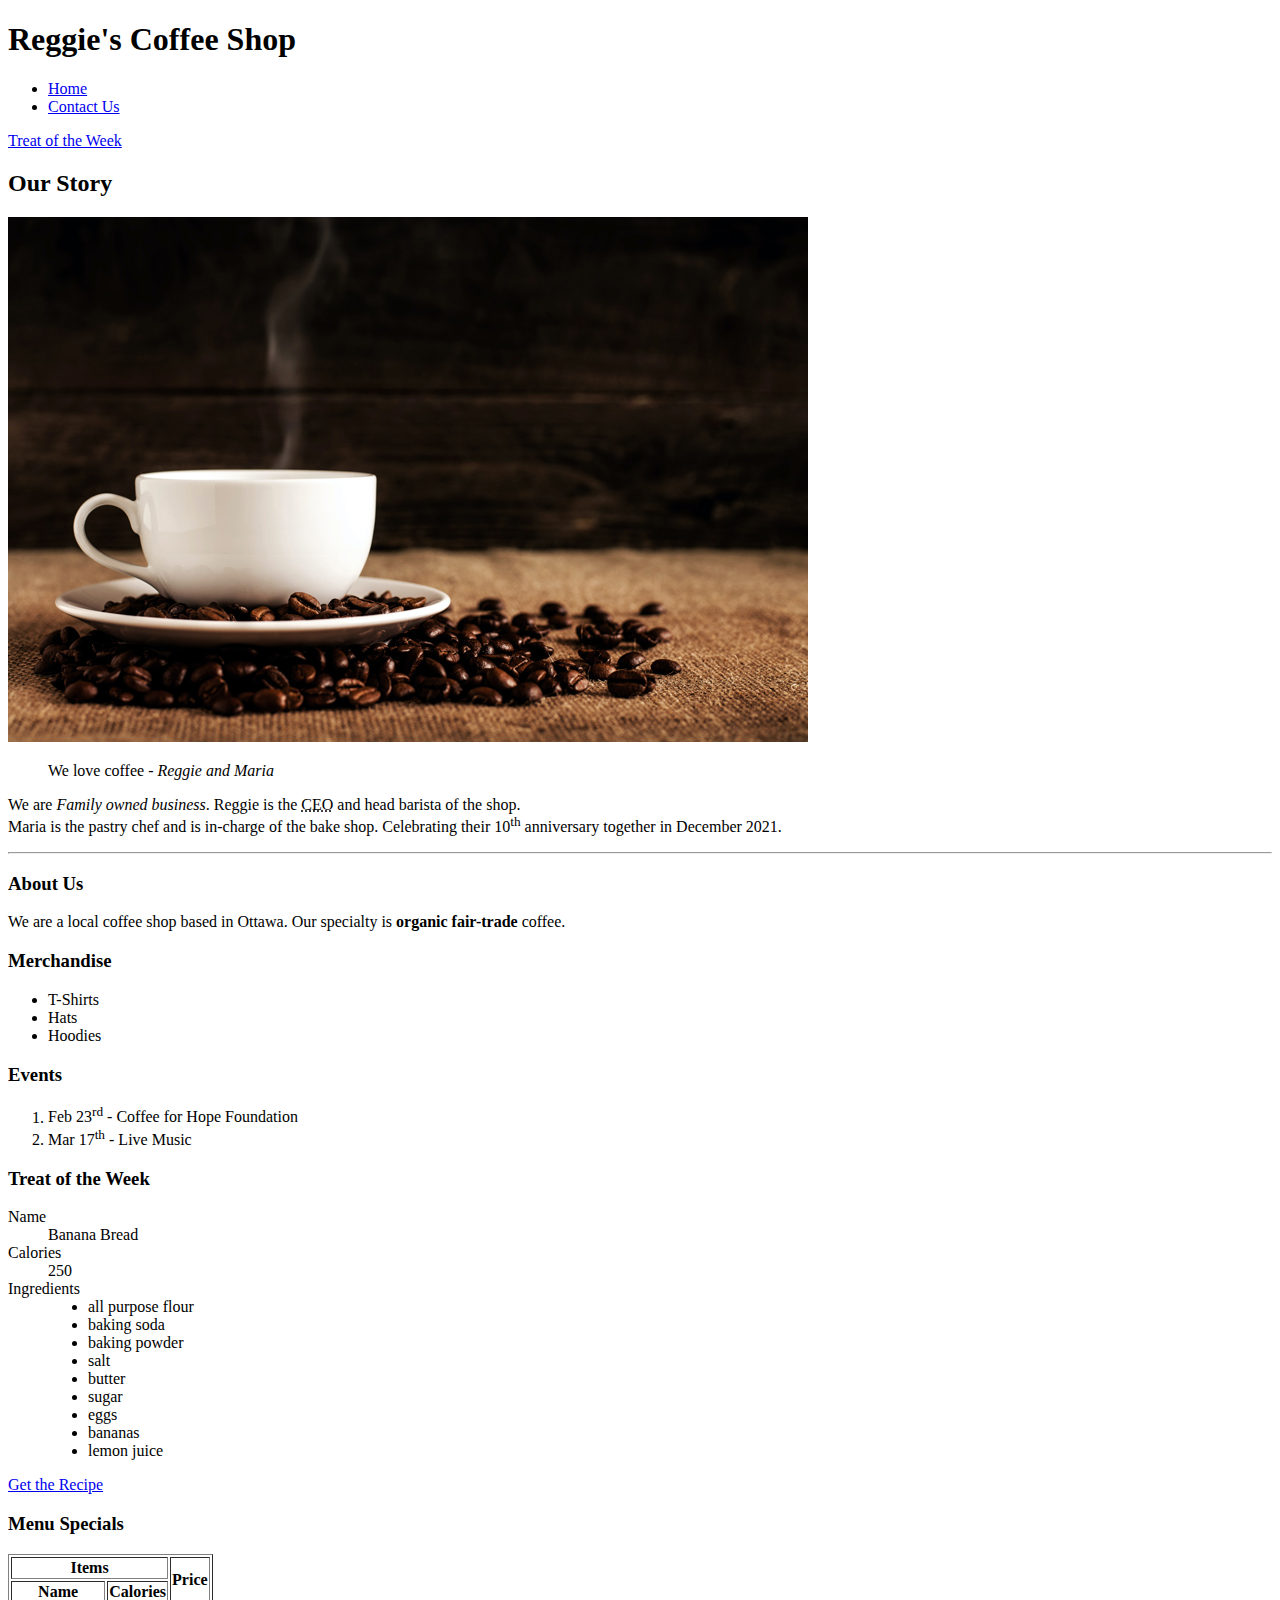
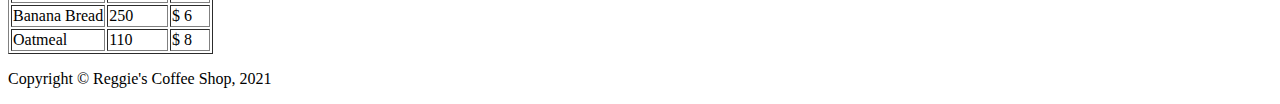
<file: week-4/index.html>
<!DOCTYPE html>
<html lang="en">

<head>
  <meta charset="UTF-8">
  <title>Reggie's Coffee Shop - Home</title>
</head>

<body>
  <!-- This is a HTML comment -->
  <!-- command + / adding and removing a comment  -->
  <!-- tagname + Tab to autocomplete -->
  <!-- command + right arrow key to jump to end of line -->
  <!-- alt + up or down arrow keys to move a line of code -->
  <!-- alt + z for wrapping text to next line  -->
  <!-- alt + command + down arrow key, for multiple edit points. Escape to get rid of them. -->
  <!-- tagname*number to get multiple tags. li*5 will give us 5 list items -->
  <!-- command + A - Select Every thing -->
  <!-- command + C - Copy -->
  <!-- command + V - Paste -->
  <header>
    <h1>Reggie's Coffee Shop</h1>
    <nav>
      <ul>
        <li>
          <a href="index.html">Home</a>
        </li>
        <li>
          <a href="contact.html">Contact Us</a>
        </li>
      </ul>
    </nav>
  </header>
  <!-- main content of the page -->
  <main>
    <!-- adding an on page link -->
    <a href="#treatofweek">Treat of the Week</a>
    <!-- main article -->
    <article>
      <h2>Our Story</h2>
      <!-- Adding image -->
      <img src="images/coffee-shop.jpg" alt="coffee cup on top of pile of coffee beans">
      <blockquote>
        We love coffee <cite>- Reggie and Maria</cite>
      </blockquote>
      <p>
        We are <em>Family owned business</em>. Reggie is the <abbr title="Chief Executive Officer">CEO</abbr> and head barista of the shop.<br>
        Maria is the pastry chef and is in-charge of the bake shop. Celebrating their 10<sup>th</sup> anniversary together in December 2021.
      </p>
      <hr>
      <!-- *********about section of the article******** -->
      <section>
        <h3>About Us</h3>
        <p>
          We are a local coffee shop based in Ottawa. Our specialty is <b>organic fair-trade</b> coffee.
        </p>
      </section>
    </article>
    <!-- ************Sidebar information************** -->
    <aside>
      <h3>Merchandise</h3>
      <ul>
        <li>T-Shirts</li>
        <li>Hats</li>
        <li>Hoodies</li>
      </ul>
    </aside>
    <!-- *********Events section************* -->
    <section>
      <h3>Events</h3>
      <ol>
        <li>Feb 23<sup>rd</sup> &hyphen; Coffee for Hope Foundation</li>
        <li>Mar 17<sup>th</sup> &hyphen; Live Music</li>
      </ol>
    </section>
    <!-- ********Treat of the Week section******** -->
    <section id="treatofweek">
      <h3>Treat of the Week</h3>
      <dl>
        <dt>Name</dt>
        <dd>Banana Bread</dd>
        <dt>Calories</dt>
        <dd>250</dd>
        <dt>Ingredients</dt>
        <dd>
          <ul>
            <li>all purpose flour</li>
            <li>baking soda</li>
            <li>baking powder</li>
            <li>salt</li>
            <li>butter</li>
            <li>sugar</li>
            <li>eggs</li>
            <li>bananas</li>
            <li>lemon juice</li>
          </ul>
        </dd>
      </dl>
      <a href="https://www.yummly.com/recipe/Banana-Bread-1033797?prm-v1" target="_blank">Get the Recipe</a>
    </section>
    <!-- Adding section for menu -->
    <section>
      <h3>Menu Specials</h3>
      <table border>
        <thead>
          <tr>
            <th colspan="2">Items</th>
            <th rowspan="2">Price</th>
          </tr>
          <tr>
            <th>Name</th>
            <th>Calories</th>
          </tr>
        </thead>
        <tbody>
          <tr>
            <td>Banana Bread</td>
            <td>250</td>
            <td>&dollar; 6</td>
          </tr>
          <tr>
            <td>Oatmeal</td>
            <td>110</td>
            <td>&dollar; 8</td>
          </tr>
        </tbody>
      </table>
    </section>

  </main>
  <!-- *********footer of the page********* -->
  <footer>
    <p>Copyright &copy; Reggie&apos;s Coffee Shop, 2021</p>
  </footer>
</body>

</html>
</file>
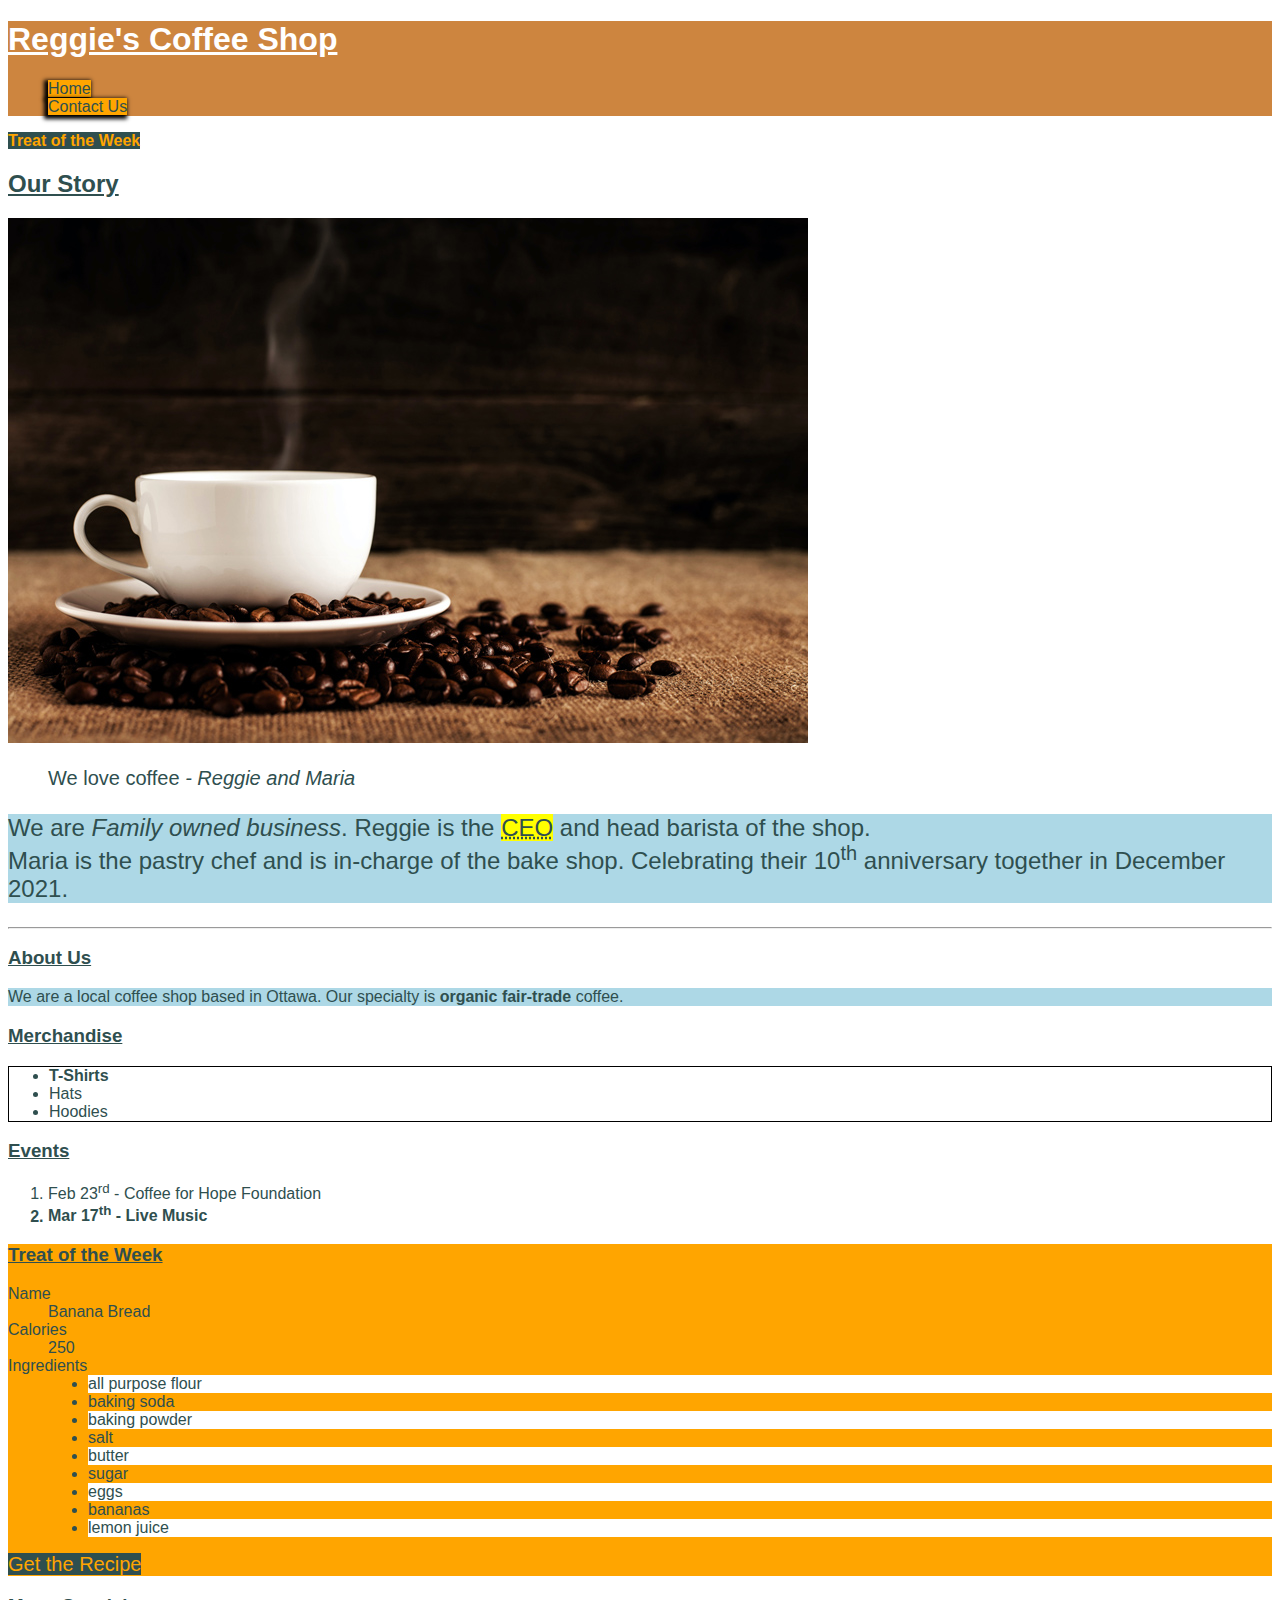
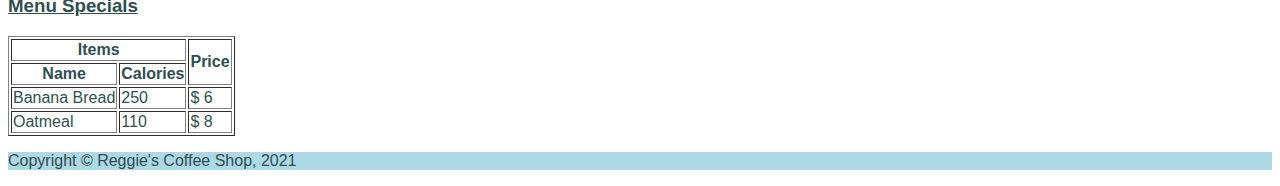
<file: week-5/index.html>
<!DOCTYPE html>
<html lang="en">

<head>
  <meta charset="UTF-8">
  <title>Reggie's Coffee Shop - Home</title>
  <link rel="stylesheet" href="css/main.css">
</head>

<body>
  <!-- This is a HTML comment -->
  <!-- command + / adding and removing a comment  -->
  <!-- tagname + Tab to autocomplete -->
  <!-- command + right arrow key to jump to end of line -->
  <!-- alt + up or down arrow keys to move a line of code -->
  <!-- alt + z for wrapping text to next line  -->
  <!-- alt + command + down arrow key, for multiple edit points. Escape to get rid of them. -->
  <!-- tagname*number to get multiple tags. li*5 will give us 5 list items -->
  <!-- command + A - Select Every thing -->
  <!-- command + C - Copy -->
  <!-- command + V - Paste -->

  <!-- inline styles using the style attribute - NOT RECOMMENDED -->
  <header style="background-color:peru;">
    <h1>Reggie's Coffee Shop</h1>
    <nav>
      <ul>
        <li>
          <a href="index.html">Home</a>
        </li>
        <li>
          <a href="contact.html">Contact Us</a>
        </li>
      </ul>
    </nav>
  </header>
  <!-- main content of the page -->
  <main>
    <!-- 
      Using pre and code tags
    <pre>
      <code>
        &lt;p&gt;
          &lt;strong&gt;
            Hello!
          &lt;/strong&gt;
        &lt;/p&gt;
      </code>
    </pre>
    <code>src</code> is an attribute for <code>img</code>img tag 
    -->
    <!-- adding an on page link -->
    <a href="#treatofweek" class="orange-link">Treat of the Week</a>
    <!-- main article -->
    <article>
      <h2>Our Story</h2>
      <!-- Adding image -->
      <img src="images/coffee-shop.jpg" alt="coffee cup on top of pile of coffee beans">
      <blockquote class="large-text">
        We love coffee <cite>- Reggie and Maria</cite>
      </blockquote>
      <p>
        We are <em>Family owned business</em>. Reggie is the <abbr title="Chief Executive Officer">CEO</abbr> and head barista of the shop.<br>
        Maria is the pastry chef and is in-charge of the bake shop. Celebrating their 10<sup>th</sup> anniversary together in December 2021.
      </p>
      <hr>
      <!-- *********about section of the article******** -->
      <section>
        <h3>About Us</h3>
        <p>
          We are a local coffee shop based in Ottawa. Our specialty is <b>organic fair-trade</b> coffee.
        </p>
      </section>
    </article>
    <!-- ************Sidebar information************** -->
    <aside>
      <h3>Merchandise</h3>
      <ul>
        <li>T-Shirts</li>
        <li>Hats</li>
        <li>Hoodies</li>
      </ul>
    </aside>
    <!-- *********Events section************* -->
    <section>
      <h3>Events</h3>
      <ol>
        <li>Feb 23<sup>rd</sup> &hyphen; Coffee for Hope Foundation</li>
        <li>Mar 17<sup>th</sup> &hyphen; Live Music</li>
      </ol>
    </section>
    <!-- ********Treat of the Week section******** -->
    <section id="treatofweek">
      <h3>Treat of the Week</h3>
      <dl>
        <dt>Name</dt>
        <dd>Banana Bread</dd>
        <dt>Calories</dt>
        <dd>250</dd>
        <dt>Ingredients</dt>
        <dd>
          <ul>
            <li>all purpose flour</li>
            <li>baking soda</li>
            <li>baking powder</li>
            <li>salt</li>
            <li>butter</li>
            <li>sugar</li>
            <li>eggs</li>
            <li>bananas</li>
            <li>lemon juice</li>
          </ul>
        </dd>
      </dl>
      <a href="https://www.yummly.com/recipe/Banana-Bread-1033797?prm-v1" target="_blank" class="orange-link large-text">Get the Recipe</a>
    </section>
    <!-- Adding section for menu -->
    <section>
      <h3>Menu Specials</h3>
      <table border>
        <thead>
          <tr>
            <th colspan="2">Items</th>
            <th rowspan="2">Price</th>
          </tr>
          <tr>
            <th>Name</th>
            <th>Calories</th>
          </tr>
        </thead>
        <tbody>
          <tr>
            <td>Banana Bread</td>
            <td>250</td>
            <td>&dollar; 6</td>
          </tr>
          <tr>
            <td>Oatmeal</td>
            <td>110</td>
            <td>&dollar; 8</td>
          </tr>
        </tbody>
      </table>
    </section>

  </main>
  <!-- *********footer of the page********* -->
  <footer class="site-footer">
    <p>Copyright &copy; Reggie&apos;s Coffee Shop, 2021</p>
  </footer>
</body>

</html>
</file>
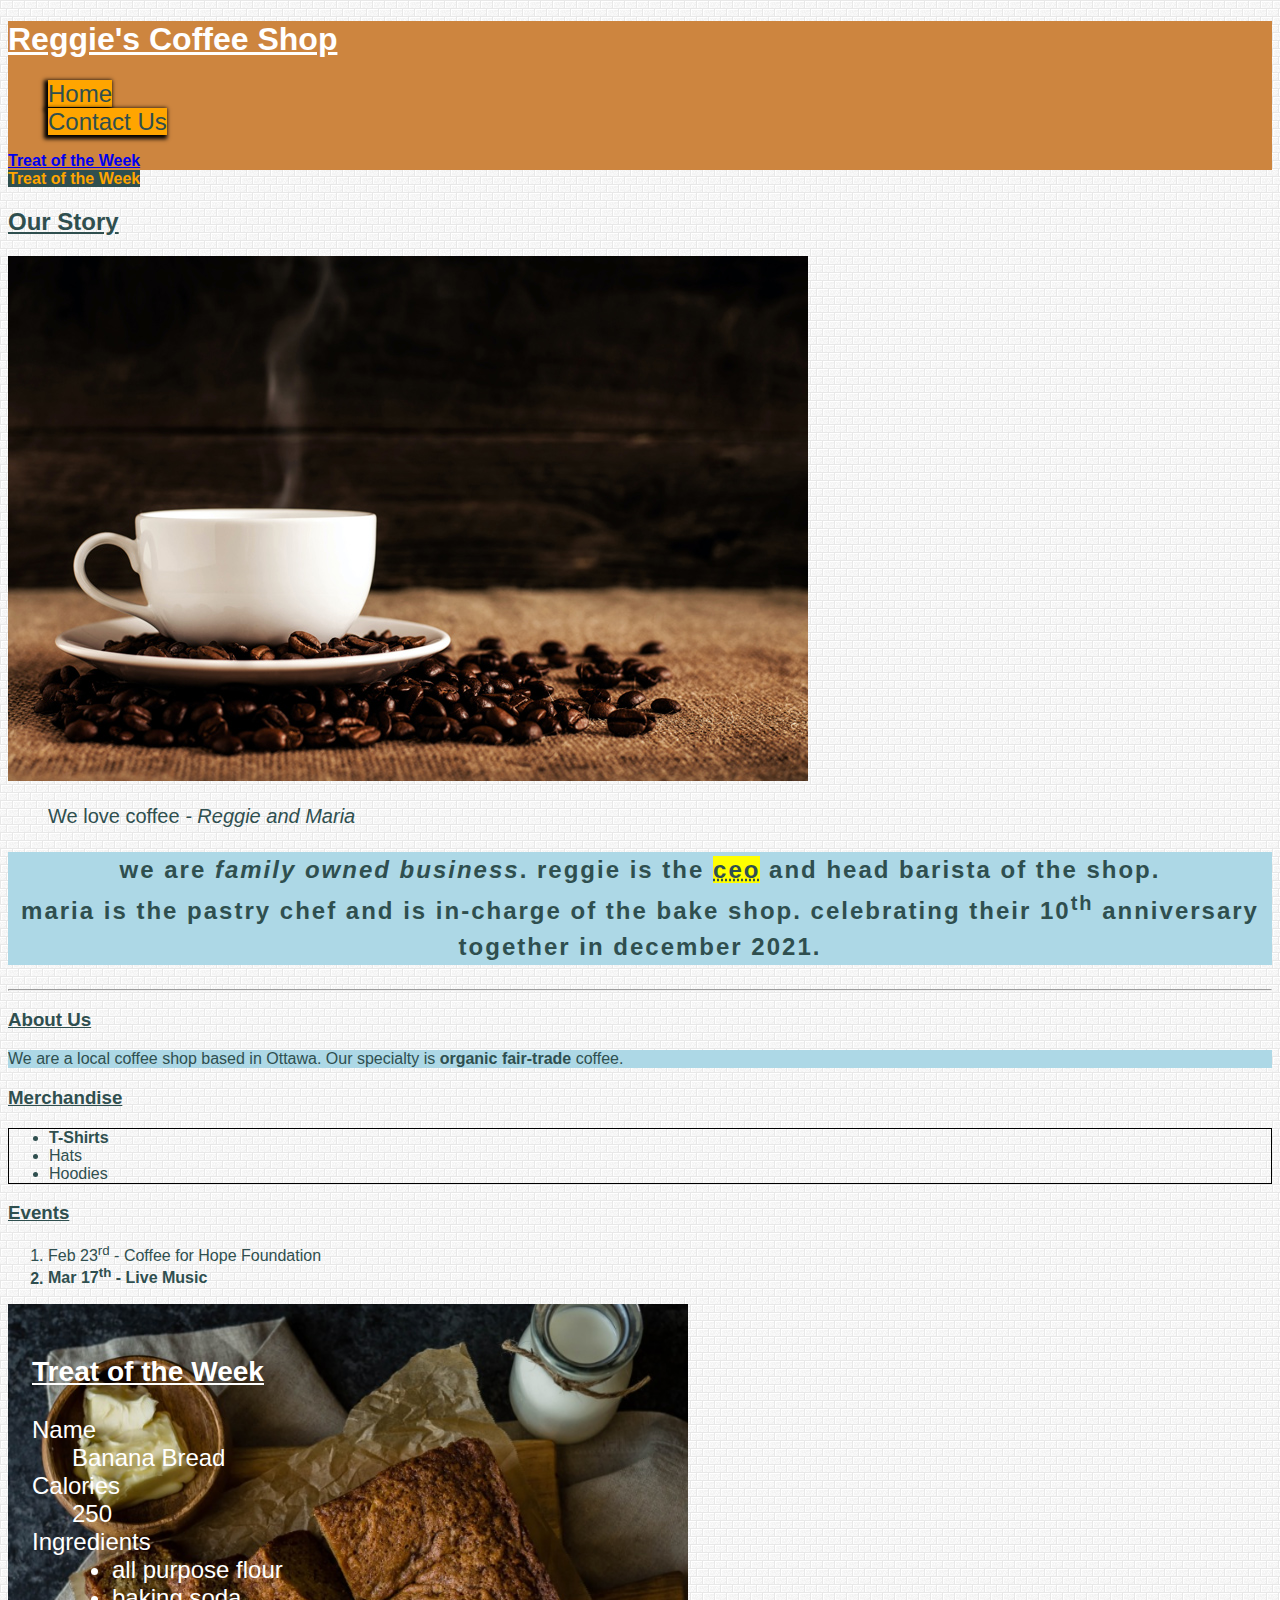
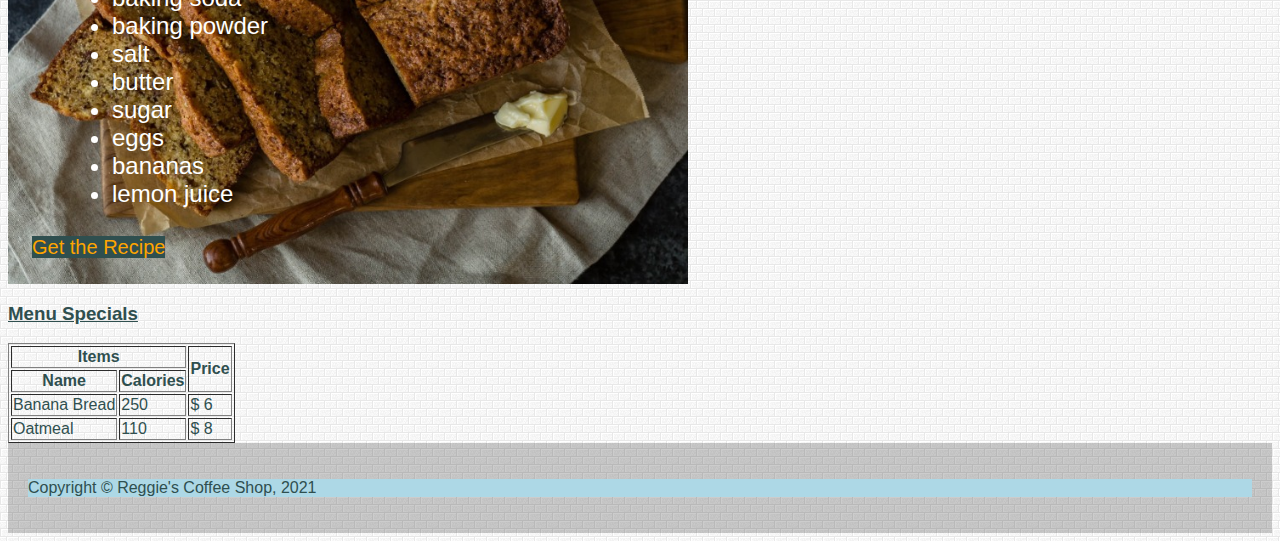
<file: week-6/index.html>
<!DOCTYPE html>
<html lang="en">

<head>
  <meta charset="UTF-8">
  <title>Reggie's Coffee Shop - Home</title>
  <link rel="stylesheet" href="css/main.css">
</head>

<body>
  <!-- This is a HTML comment -->
  <!-- command + / adding and removing a comment  -->
  <!-- tagname + Tab to autocomplete -->
  <!-- command + right arrow key to jump to end of line -->
  <!-- alt + up or down arrow keys to move a line of code -->
  <!-- alt + z for wrapping text to next line  -->
  <!-- alt + command + down arrow key, for multiple edit points. Escape to get rid of them. -->
  <!-- tagname*number to get multiple tags. li*5 will give us 5 list items -->
  <!-- command + A - Select Every thing -->
  <!-- command + C - Copy -->
  <!-- command + V - Paste -->

  <!-- inline styles using the style attribute - NOT RECOMMENDED -->
  <header style="background-color:peru;">
    <h1>Reggie's Coffee Shop</h1>
    <nav>
      <ul>
        <li>
          <a href="index.html">Home</a>
        </li>
        <li>
          <a href="contact.html">Contact Us</a>
        </li>
      </ul>
    </nav>
    <a href="#treatofweek">Treat of the Week</a>
  </header>
  <!-- main content of the page -->
  <main>
    <!-- 
      Using pre and code tags
    <pre>
      <code>
        &lt;p&gt;
          &lt;strong&gt;
            Hello!
          &lt;/strong&gt;
        &lt;/p&gt;
      </code>
    </pre>
    <code>src</code> is an attribute for <code>img</code>img tag 
    -->
    <!-- adding an on page link -->
    <a href="#treatofweek" class="orange-link">Treat of the Week</a>
    <!-- main article -->
    <article>
      <h2>Our Story</h2>
      <!-- Adding image -->
      <img src="images/coffee-shop.jpg" alt="coffee cup on top of pile of coffee beans">
      <blockquote class="large-text">
        We love coffee <cite>- Reggie and Maria</cite>
      </blockquote>
      <p>
        We are <em>Family owned business</em>. Reggie is the <abbr title="Chief Executive Officer">CEO</abbr> and head barista of the shop.<br>
        Maria is the pastry chef and is in-charge of the bake shop. Celebrating their 10<sup>th</sup> anniversary together in December 2021.
      </p>
      <hr>
      <!-- *********about section of the article******** -->
      <section>
        <h3>About Us</h3>
        <p>
          We are a local coffee shop based in Ottawa. Our specialty is <b>organic fair-trade</b> coffee.
        </p>
      </section>
    </article>
    <!-- ************Sidebar information************** -->
    <aside>
      <h3>Merchandise</h3>
      <ul>
        <li>T-Shirts</li>
        <li>Hats</li>
        <li>Hoodies</li>
      </ul>
    </aside>
    <!-- *********Events section************* -->
    <section>
      <h3>Events</h3>
      <ol>
        <li>Feb 23<sup>rd</sup> &hyphen; Coffee for Hope Foundation</li>
        <li>Mar 17<sup>th</sup> &hyphen; Live Music</li>
      </ol>
    </section>
    <!-- ********Treat of the Week section******** -->
    <section id="treatofweek">
      <h3>Treat of the Week</h3>
      <dl>
        <dt>Name</dt>
        <dd>Banana Bread</dd>
        <dt>Calories</dt>
        <dd>250</dd>
        <dt>Ingredients</dt>
        <dd>
          <ul>
            <li>all purpose flour</li>
            <li>baking soda</li>
            <li>baking powder</li>
            <li>salt</li>
            <li>butter</li>
            <li>sugar</li>
            <li>eggs</li>
            <li>bananas</li>
            <li>lemon juice</li>
          </ul>
        </dd>
      </dl>
      <a href="https://www.yummly.com/recipe/Banana-Bread-1033797?prm-v1" target="_blank" class="orange-link large-text">Get the Recipe</a>
    </section>
    <!-- Adding section for menu -->
    <section>
      <h3>Menu Specials</h3>
      <table border>
        <thead>
          <tr>
            <th colspan="2">Items</th>
            <th rowspan="2">Price</th>
          </tr>
          <tr>
            <th>Name</th>
            <th>Calories</th>
          </tr>
        </thead>
        <tbody>
          <tr>
            <td>Banana Bread</td>
            <td>250</td>
            <td>&dollar; 6</td>
          </tr>
          <tr>
            <td>Oatmeal</td>
            <td>110</td>
            <td>&dollar; 8</td>
          </tr>
        </tbody>
      </table>
    </section>

  </main>
  <!-- *********footer of the page********* -->
  <footer class="site-footer">
    <p>Copyright &copy; Reggie&apos;s Coffee Shop, 2021</p>
  </footer>
</body>

</html>
</file>
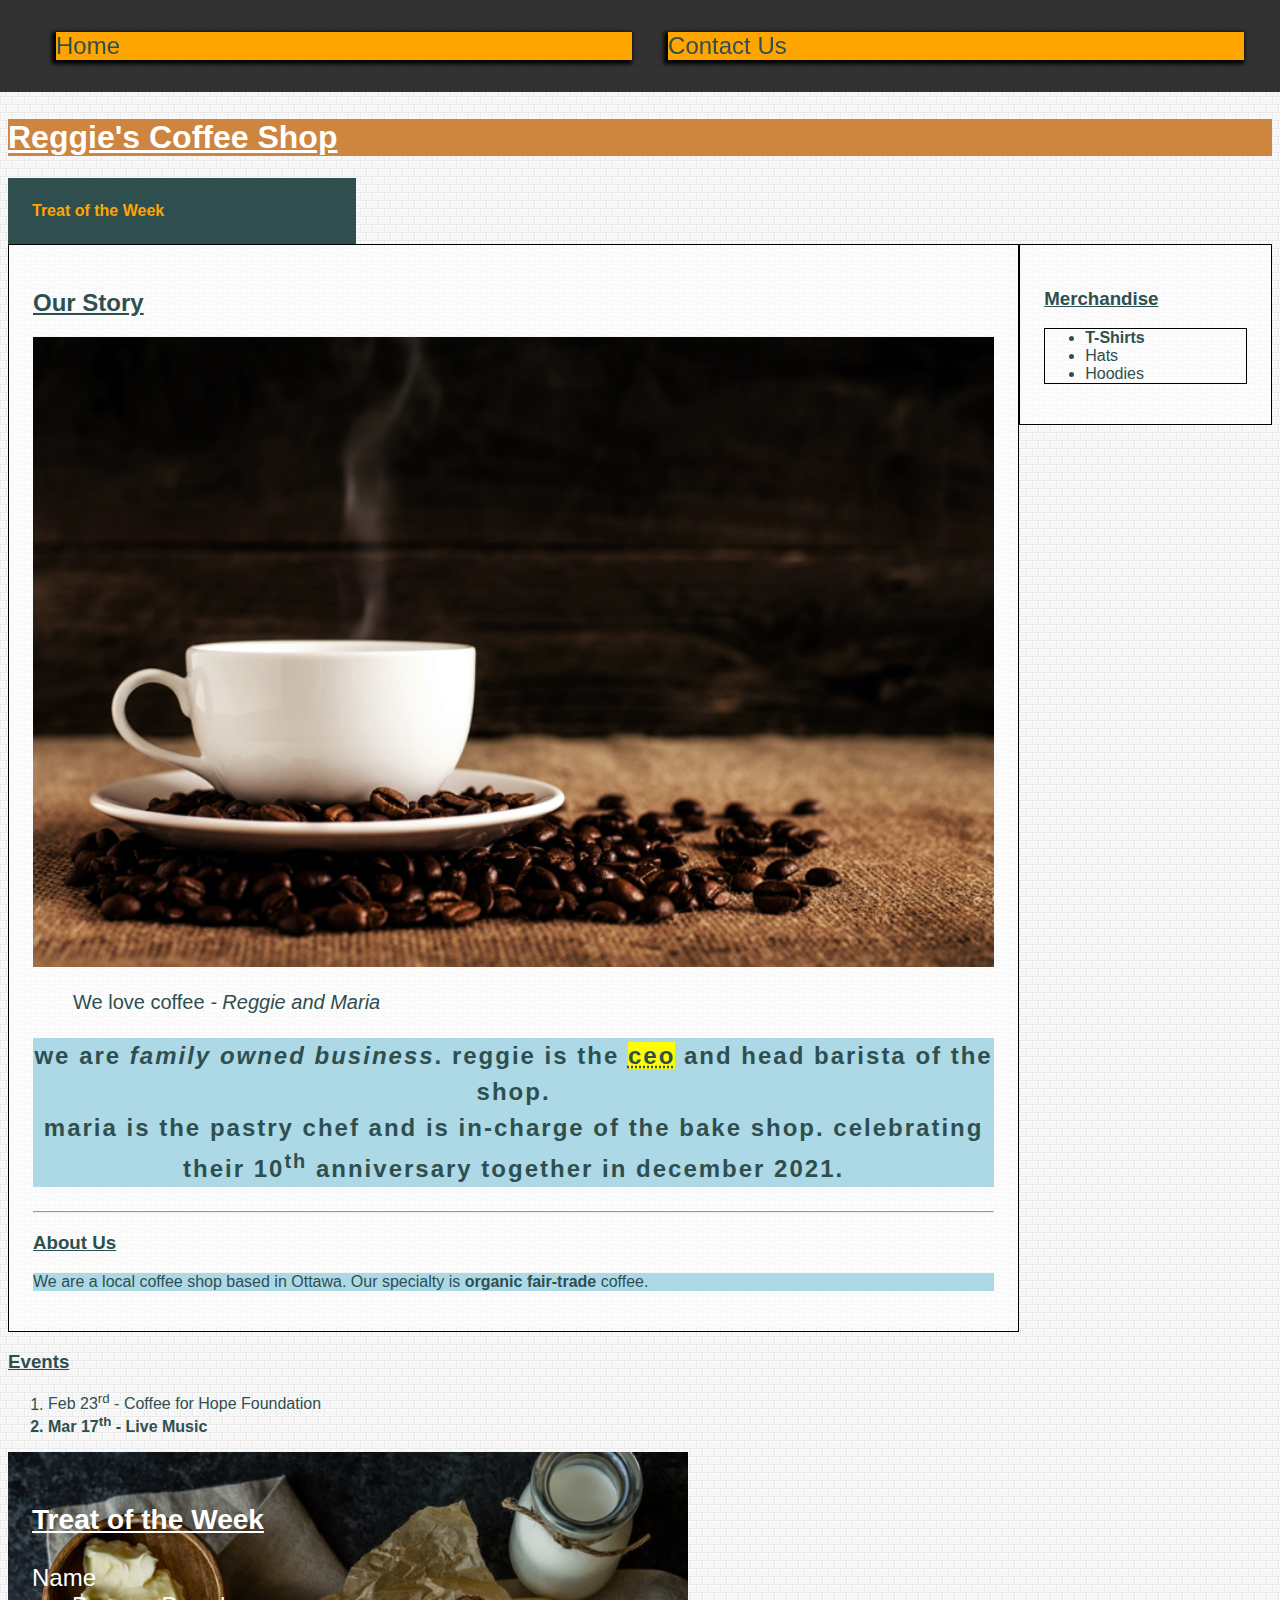
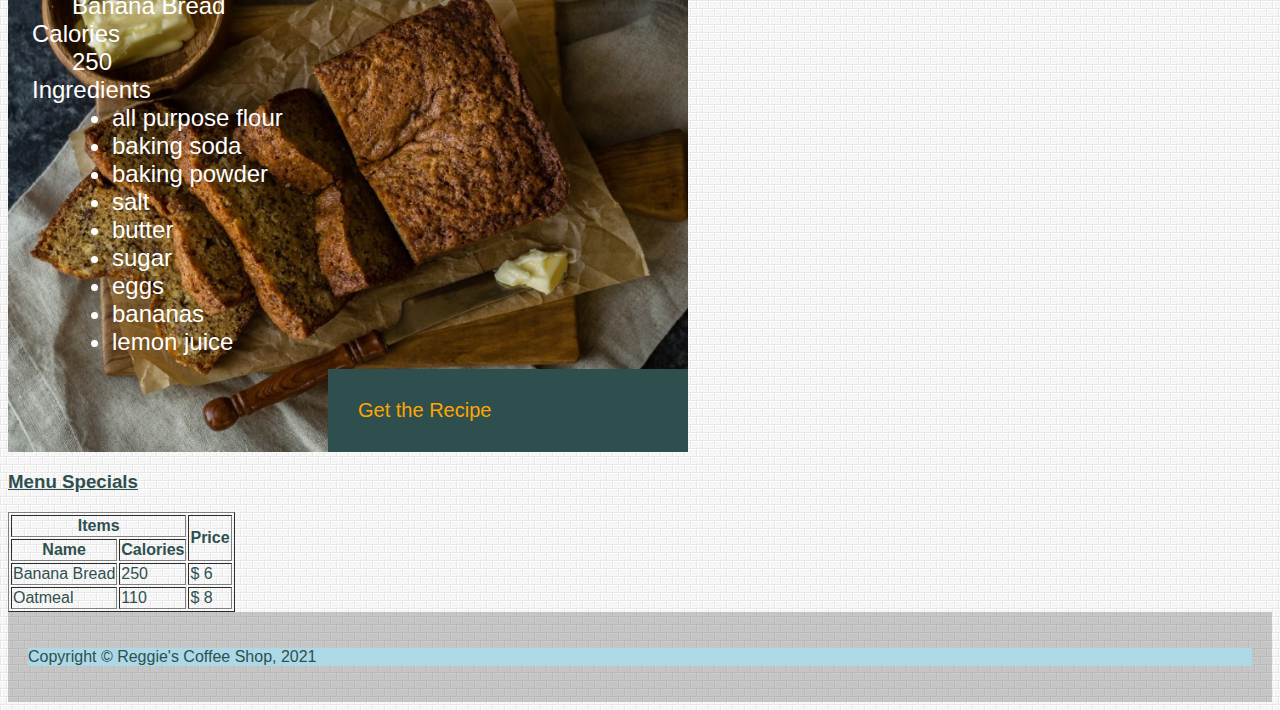
<file: week-7/index.html>
<!DOCTYPE html>
<html lang="en">

<head>
  <meta charset="UTF-8">
  <title>Reggie's Coffee Shop - Home</title>
  <link rel="stylesheet" href="css/main.css">
</head>

<body>
  <!-- This is a HTML comment -->
  <!-- command + / adding and removing a comment  -->
  <!-- tagname + Tab to autocomplete -->
  <!-- command + right arrow key to jump to end of line -->
  <!-- alt + up or down arrow keys to move a line of code -->
  <!-- alt + z for wrapping text to next line  -->
  <!-- alt + command + down arrow key, for multiple edit points. Escape to get rid of them. -->
  <!-- tagname*number to get multiple tags. li*5 will give us 5 list items -->
  <!-- command + A - Select Every thing -->
  <!-- command + C - Copy -->
  <!-- command + V - Paste -->

  <!-- inline styles using the style attribute - NOT RECOMMENDED -->
  <header style="background-color:peru;">
    <h1>Reggie's Coffee Shop</h1>
    <nav>
      <ul>
        <li>
          <a href="index.html">Home</a>
        </li>
        <li>
          <a href="contact.html">Contact Us</a>
        </li>
      </ul>
    </nav>

  </header>
  <!-- main content of the page -->
  <main>
    <!-- 
      Using pre and code tags
    <pre>
      <code>
        &lt;p&gt;
          &lt;strong&gt;
            Hello!
          &lt;/strong&gt;
        &lt;/p&gt;
      </code>
    </pre>
    <code>src</code> is an attribute for <code>img</code>img tag 
    -->
    <!-- adding an on page link -->
    <a href="#treatofweek" class="orange-link">Treat of the Week</a>
    <!-- main article -->
    <div class="clearfix">
      <article>
        <h2>Our Story</h2>
        <!-- Adding image -->
        <img src="images/coffee-shop.jpg" alt="coffee cup on top of pile of coffee beans">
        <blockquote class="large-text">
          We love coffee <cite>- Reggie and Maria</cite>
        </blockquote>
        <p>
          We are <em>Family owned business</em>. Reggie is the <abbr title="Chief Executive Officer">CEO</abbr> and head barista of the shop.<br>
          Maria is the pastry chef and is in-charge of the bake shop. Celebrating their 10<sup>th</sup> anniversary together in December 2021.
        </p>
        <hr>
        <!-- *********about section of the article******** -->
        <section>
          <h3>About Us</h3>
          <p>
            We are a local coffee shop based in Ottawa. Our specialty is <b>organic fair-trade</b> coffee.
          </p>
        </section>
      </article>
      <!-- ************Sidebar information************** -->
      <aside>
        <h3>Merchandise</h3>
        <ul>
          <li>T-Shirts</li>
          <li>Hats</li>
          <li>Hoodies</li>
        </ul>
      </aside>
    </div>
    <!-- *********Events section************* -->
    <section>
      <h3>Events</h3>
      <ol>
        <li>Feb 23<sup>rd</sup> &hyphen; Coffee for Hope Foundation</li>
        <li>Mar 17<sup>th</sup> &hyphen; Live Music</li>
      </ol>
    </section>
    <!-- ********Treat of the Week section******** -->
    <section id="treatofweek">
      <h3>Treat of the Week</h3>
      <dl>
        <dt>Name</dt>
        <dd>Banana Bread</dd>
        <dt>Calories</dt>
        <dd>250</dd>
        <dt>Ingredients</dt>
        <dd>
          <ul>
            <li>all purpose flour</li>
            <li>baking soda</li>
            <li>baking powder</li>
            <li>salt</li>
            <li>butter</li>
            <li>sugar</li>
            <li>eggs</li>
            <li>bananas</li>
            <li>lemon juice</li>
          </ul>
        </dd>
      </dl>
      <a href="https://www.yummly.com/recipe/Banana-Bread-1033797?prm-v1" target="_blank" class="orange-link large-text">Get the Recipe</a>
    </section>
    <!-- Adding section for menu -->
    <section>
      <h3>Menu Specials</h3>
      <table border>
        <thead>
          <tr>
            <th colspan="2">Items</th>
            <th rowspan="2">Price</th>
          </tr>
          <tr>
            <th>Name</th>
            <th>Calories</th>
          </tr>
        </thead>
        <tbody>
          <tr>
            <td>Banana Bread</td>
            <td>250</td>
            <td>&dollar; 6</td>
          </tr>
          <tr>
            <td>Oatmeal</td>
            <td>110</td>
            <td>&dollar; 8</td>
          </tr>
        </tbody>
      </table>
    </section>

  </main>
  <!-- *********footer of the page********* -->
  <footer class="site-footer">
    <p>Copyright &copy; Reggie&apos;s Coffee Shop, 2021</p>
  </footer>
</body>

</html>
</file>
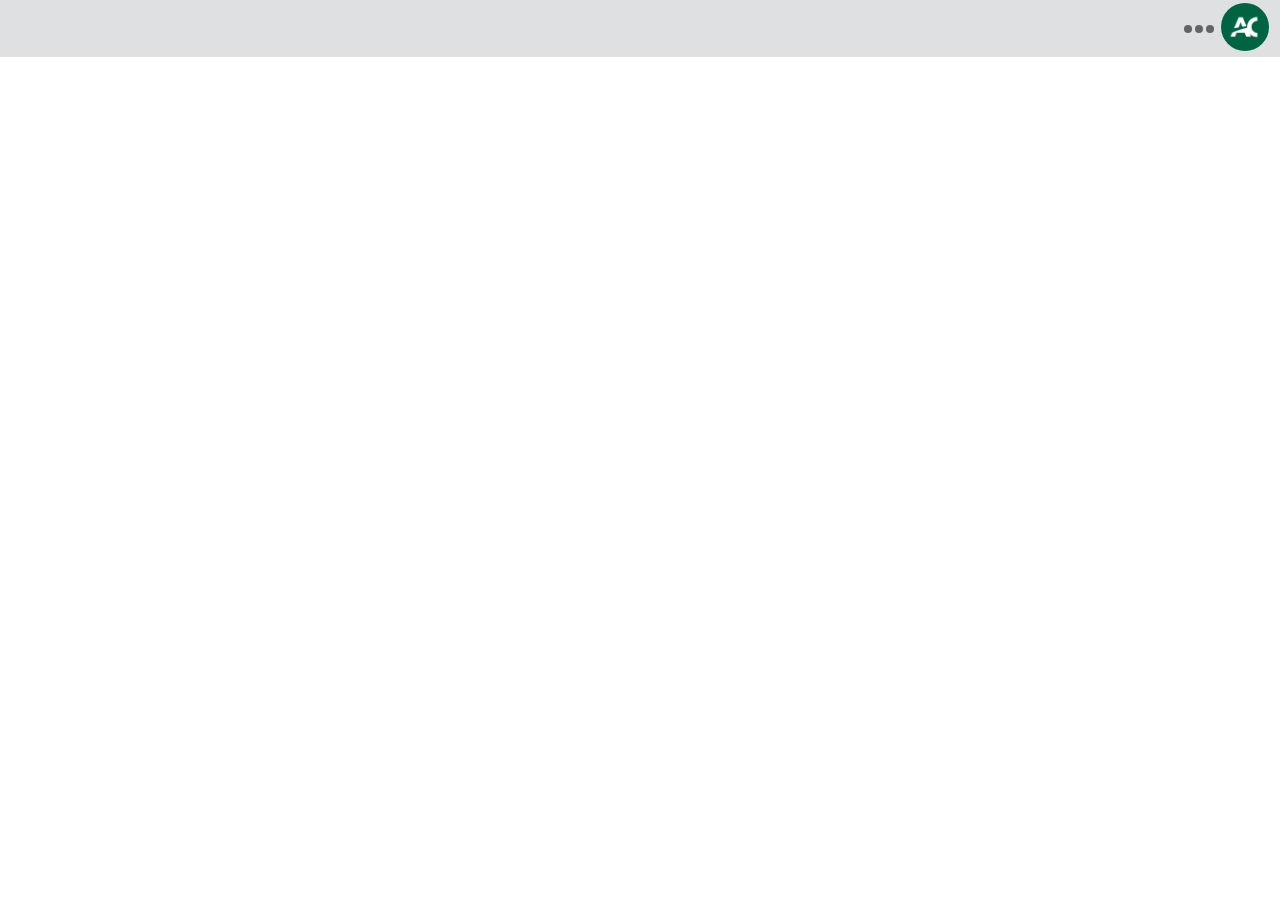
<file: week-10/nav-popup/index.html>
<!DOCTYPE html>
<html lang="en">
<head>
    <meta charset="UTF-8">
    <meta http-equiv="X-UA-Compatible" content="IE=edge">
    <meta name="viewport" content="width=device-width, initial-scale=1.0">
    <link rel="stylesheet" href="./css//style.css">
    <title>Nav Popup</title>
</head>
<body>
    <nav>
        <div class="profile">
            <div class="dots">
                <div></div>
                <div></div>
                <div></div>
            </div>
            <div class="pp-img">
                <img src="./img/ac-logo.jpg" alt="ac logo">
            </div>
        </div>
        <div class="dropdown">
            <div class="info">
                <div class="pp-img-dd">
                    <img src="./img/ac-logo.jpg" alt="">
                </div>
                <h3>NAME</h3>
            </div>
            <ul>
                <li>text</li>
                <li>text</li>
                <li>text</li>
            </ul>
        </div>
    </nav>


</body>
</html>
</file>
<file: final-project/main.css>
/*************for desktop**************/
**** body {
    margin: 0;
    font-family: Arial, Helvetica, sans-serif;
}

.topnav {
    overflow: hidden;
    background-color: black;
    padding: 1rem;
}

.topnav a {
    float: left;
    display: block;
    color: orange;
    text-align: center;
    padding: 14px 16px;
    text-decoration: none;
    font-size: 17px;
}

.topnav a:hover {
    background-color: coral;
    color: black;
}

.topnav a.active {
    background-color: orange;
    color: black;
}

.topnav input[type=text] {
    float: right;
    padding: 6px;
    margin-top: 8px;
    margin-right: 16px;
    border: none;
    font-size: 17px;
}

.topnav input[type=text] {
    border: 1px solid #ccc;
}
}

*****************/

/**main**/
* {
    box-sizing: border-box;
}

body {
    font-family: Arial;
    font-size: 17px;
}

.background {
    position: relative;
    width: 100%;
    margin: auto;
    padding: auto;
}

.background img {
    size: 100%;
}

.background .content {
    position: absolute;
    top: 0.5%;
    bottom: 53%;
    background: rgb(0, 1, 0);
    /* Fallback color */
    background: rgba(0, 0, 0, 0.5);
    /* Black background with 0.5 opacity */
    color: #f1f1f1;
    width: 100%;
    height: 30%;
    padding: 1rem;
}

.background .content h1 {
    top: 0;
    font-size: 7.5em;
}

.background .content p {
    top: 0;
    font-size: 1em;
    margin: 10%;
}

/*About me*/
.aboutme {
    background-color: burlywood;
    margin-top: -4%;
}

/*float*/
.aboutme img {
    float: left;
    width: 30%;
    margin: 0.05%;
    padding-right: 2%;

}

/*our services*/
.services .one {
    display: grid;
    grid-template-areas: ;
    background-color: burlywood;
    background-size: 20px;
    width: 20%;
}

.services .two {
    background-color: burlywood;
    background-size: 20px;
    width: 20%;
}

.services .three {
    background-color: burlywood;
    background-size: 20px;
    width: 20%;
}

.services .four {
    background-color: burlywood;
    background-size: 20px;
    width: 20%;
}

.services .five {
    background-color: burlywood;
    background-size: 20px;
    width: 20%;
}

.services {
    display: grid;
    grid-template-columns: auto;
}


/*vision*



/*********table


  table {
  font-family: arial, sans-serif;
  border-collapse: collapse;
  width: 100%;
}

td, th {
  border: 1px solid #dddddd;
  text-align: left;
  padding: 8px;
}

tr:nth-child(even) {
  background-color: #dddddd;
}
*************/
/*switch**/
.next {
    background-color: orange;
    padding: 1rem;
    margin: auto;
    color: white;

    /*************for mobile**************/
</file>
<file: html_assignments/css/main.css>
/*increasing font size*/
body {
    font-family: 'Trebuchet MS', 'Lucida Sans Unicode', 'Lucida Grande', 'Lucida Sans', Arial, sans-serif;
    font-size: 18px;
}

/* adding header & footer background color*/

header,
footer {
    background-color: cornflowerblue;
}

/*Class selector*/
.site-title {
    color: cornsilk;
}

/*Id selector*/
#my-image {
    box-shadow: 0 0 2px 1px black;
}

/*Replace bullets from list of hobbies*/
h2+ul {
    list-style: square;
}

/*Using nth-child, adding background in odd list*/
h2+ul :nth-child(odd) {
    color: purple;
    background-color: yellowgreen
}

/*Remove Bullets from Nav and remove Underline from link*/
nav ul li {
    list-style: none;
}

nav ul :link {
    text-decoration: none;
}

/*Hover background color change*/
nav ul :hover {
    color: red;
}

/*LoVe HAte*/
nav ul li,
nav ul :link,
nav ul :hover {
    background-color: chartreuse;
}
</file>
<file: landing-page/css/style.css>
.body {
    font-family: Arial, Helvetica, sans-serif;
    max-width: 100%;
}
/***** Mobile-View *******/
@media screen and (min-width:400px) {
    .Logo {
        width: 20%;
        padding: 2%;
    }

    .boss {
        font-size: 850%;
        margin: 0%;
        padding: 2%;
    }

    .start {
        font-size: 7vw;
        text-align: left;
        color: darkgray;
        padding: 2%;
        margin: 0%;
    }

    img {
        width: 80vw;
        padding: 4%;
        margin: 0%;
    }

    .apply {
        font-size: 70px;
        padding: 2%;
        margin: 0%;
    }

    .para1 {
        font-size: 4.6vw;
        text-align: left;
        color: darkgray;
        padding: 2%;
        margin: 0%;
    }

    .form input,
    tel,
    email,
    checkbox[type=text] {
        padding: 12px 20px;
        width: 100%;
        height: 35px;
        font-size: 25px;
        color: gray;
        border-radius: 5px;
        margin: 8px 9px;
        display: inline-block;
        border-radius: 4px;
        box-sizing: border-box;
        text-align: left;
    }
}
/***** Button1 *******/
.button1 {
    background-color: #57eeab;
    /* Green */
    border: none;
    color: black;
    padding: 20px;
    text-align: center;
    text-decoration: none;
    display: inline-block;
    font-size: 26px;
    margin: 4px 2px;
    cursor: pointer;
    border-radius: 12px;
    width: 100%;
}
/***** Paragraph 2 *******/
.para2 {
    text-align: left;
    padding: 2%;
    margin: 0%;
    font-size: 4.6vw;
}

.mainform {
    width: 90%;
    padding: 12px 20px;
    margin: 8px 0;
    display: inline-block;
    border: 1px solid #ccc;
    border-radius: 19px;
    box-sizing: border-box;
    box-shadow: 10px 10px 5px grey;
}

.footer {
    background-color: #fffd8c;
    margin-bottom: 0%;
    margin-top: 9%;
    width: 100%;
    position: relative;
}

.footer h4 {
    padding: 7px;
    font-size: 25px;
    margin: 3%;
}

.para3 {
    font-size: 25px;
    padding: 7px;
    margin: 3%;
}

.parent {
    display: grid;
    flex-direction: row;
    flex-wrap: wrap;
    flex-flow: row wrap;
    justify-content: space-evenly;
}

.social {
    display: flex;
    flex-direction: row;
    flex-wrap: wrap;
    width: 0%;
    justify-content: space-evenly;
}

.button2 {
    background-color: #ff8480;
    /* Red */
    border: none;
    color: white;
    padding: 20px;
    text-align: center;
    text-decoration: none;
    display: grid;
    font-size: 26px;
    margin: 4px 2px 3px;
    cursor: pointer;
    border-radius: 12px;
    width: 100%;
    line-height: 22%;
}
/***** Tablet-View *******/
@media screen and (min-width:900px) {
    .Logo {
        width: 40%;
        padding: 2%;
    }

    .boss {
        font-size: 900%;
        margin: 0%;
        padding: 2%;
    }

    .start {
        font-size: 4vw;
        text-align: left;
        color: darkgray;
        padding: 2%;
        margin: 0%;
    }

    .scooter {
        width: 80vw;
        padding: 4%;
        margin: 0%;
    }

    .para2 {
        text-align: left;
        padding: 2%;
        margin: 0%;
        font-size: 3vw;
    }

    .parent {
        display: flex;
        flex-direction: row;
        flex-wrap: wrap;
        flex-flow: row;
        position: relative;
        justify-content: space-around;

    }

    .button2 {
        background-color: #ff8480;
        /* Red */
        border: none;
        color: white;
        padding: 20px;
        text-align: center;
        text-decoration: none;
        display: grid;
        font-size: 26px;
        margin: 60px 60px;
        cursor: pointer;
        border-radius: 12px;
        width: 100%;
        line-height: 0;
    }
}
/***** Web-View *******/
@media screen and (min-width:1100px) {
    .Logo {
        width: 7%;
    }
    .boss {
        font-size: 40px;
        line-height: 0%;
    }
    
    .start {
        font-size: 20px;
        line-height: 90%;
    }

}
</file>
<file: media-grid/css/styles.css>
body {
    background-color: white;
    font-family: arial, sans-serif;
}

p {
    line-height: 1.4;
    margin-bottom: 1.8rem;
}

nav {
    color: white;
    background-color: #ccc;
}

footer {
    background-color: #999;
    text-align: center;
}

@media (min-width: 800px) {
    .grid {
        width: 800px;
        margin: auto;
        display: grid;
        grid-template-columns: repeat(3, 1fr);
        grid-template-rows: repeat(3, 1fr);
        grid-template-areas: 
            "logo nav nav"
            "main main sidebar"
            "footer footer footer"
    }

    .logo { grid-area: logo; }
    nav { grid-area: nav; }
    main { grid-area: main; }
    .sidebar { grid-area: sidebar; }
    footer { grid-area: footer; }
}

@media (min-width: 1000px) {
    .grid {
        width: 1000px;
        grid-template-rows: repeat(4, 1fr);
        grid-template-areas:
            "logo logo logo"
            "nav nav nav"
            "sidebar main main"
            "footer footer footer"
    }
}

@media (min-width: 1200px) {
    .grid {
        width: 1200px;
    }

    p {
        font-size: 1.2rem;
        line-height: 1.6;
    }
}
</file>
<file: picture-this/style.css>
@import url('https://fonts.googleapis.com/css?family=Roboto:300,700&display=swap');

html,
body {
  margin: 0;
  border: 0;
  font-family: 'Roboto', sans-serif;
}

.header {
  display: grid;
  grid-template-columns: 1fr;
  align-items: center;
  background-color: cadetblue;
}

.title {
  padding: 50px 25px;
  text-align: center;
}

h1 {
  font-size: 3rem;
  margin: 0;
}

h4 {
  font-size: 1.5rem;
  font-weight: 300;
}

img {
  display: block;
}

@media (min-width: 960px) {
  .header {
    grid-template-columns: repeat(2, 1fr);
  }
}
</file>
<file: prototype/css/style.css>
@import url('https://fonts.googleapis.com/css2?family=Parisienne&display=swap');
/****************SETTING UP AN HEADER***********/
.main {
  width: 100%;
  position: absolute;
  top: 0;
  left: 0;
}

.image1 {
  position: relative;
  width: 100%;
  margin: 0%;
  padding: 0%;
  border: 1px red solid;
}

.image2 {
  position: absolute;
  margin: 0%;
  padding: 0%;
  top: 0px;
  left: 0px;
  border: 1px green solid;
  width: 20%;
  height: 25%;
}

/******   Media Screens   *******/
/************FOR MOBILE *****************/
@media screen and (min-width:400px) {
  .image1 {
    width: 570px;
    height: 761px;
  }

  .image2 {
    width: 130px;
    height: 130px;
  }

  .btn-1 {
    position: absolute;
    top: 6%;
    left: 32%;
    transform: translate(-50%, -10%);
    color: orange;
    background-color: transparent;
    font-family: 'Dancing Script', cursive;
    font-size: 20px;
    padding: 15px;
    border: none;
    cursor: pointer;
    border-radius: 5px;
    text-align: center;
  }

  .btn-1:hover {
    background-color: coral;

  }

  .btn-2 {
    position: absolute;
    top: 6%;
    left: 60%;
    transform: translate(-50%, -10%);
    color: orange;
    background-color: transparent;
    font-family: 'Dancing Script', cursive;
    font-size: 20px;
    padding: 15px;
    border: none;
    cursor: pointer;
    border-radius: 5px;
    text-align: center;

  }

  .btn-2:hover {
    background-color: crimson;
  }

  .btn-3 {
    position: absolute;
    top: 6%;
    left: 89%;
    transform: translate(-50%, -10%);
    color: orange;
    background-color: transparent;
    font-family: 'Dancing Script', cursive;
    font-size: 20px;
    padding: 15px;
    border: none;
    cursor: pointer;
    border-radius: 5px;
    text-align: center;

  }

  .btn-3:hover {
    background-color: crimson;
  }

  .btn-4 {
    position: absolute;
    top: 55%;
    left: 4%;
    color: orange;
    background-color: darkblue;
    font-family: 'Dancing Script', cursive;
    font-size: 13.5px;
    cursor: pointer;
    border-radius: 5%;
  }

  .H1 {
    position: absolute;
    top: 55%;
    left: 76%;
    font-family: 'Dancing Script', cursive;
    font-size: 19.5px;
    color: coral;


  }


}

/************FOR TABLET*****************/
@media screen and (min-width:680px) {
  .image1 {
    width: 100%;
    height: 770px;
  }

  .image2 {
    width: 180px;
    height: 180px;
  }

  .btn {
    position: absolute;
    padding: 20%;
  }

  .btn-1 {
    top: 6%;
    left: 87%;
    font-family: 'Dancing Script', cursive;
    font-size: 40px;
    border: none;
    cursor: pointer;
    border-radius: 10px;
    text-align: center;
  }

  .btn-1:hover {
    background-color: purple;
    color: seagreen;
  }

  .btn-2 {
    top: 6%;
    left: 140%;
    font-family: 'Dancing Script', cursive;
    font-size: 40px;
    border: none;
    cursor: pointer;
    border-radius: 10px;
    text-align: center;
  }

  .btn-3 {
    top: 6%;
    left: 200%;
    font-family: 'Dancing Script', cursive;
    font-size: 40px;
    border: none;
    cursor: pointer;
    border-radius: 10px;
    text-align: center;
  }

  .btn-4 {
    top: 120%;
    font-size: 100%;
    font-family: 'Dancing Script', cursive;
  }

  .H1 {
    position: absolute;
    top: 55%;
    left: 76%;
    font-family: 'Dancing Script', cursive;
    font-size: 30px;
    color: coral;


  }
}

/*********  FOR WEB **********/
@media screen and (min-width:880px) {
  .image1 {
    width: 1450px;
    height: 822px;
  }

  .image2 {
    width: 230px;
    height: 230px;
  }

  .btn {
    position: absolute;
    padding: 20%;
  }

  .btn-1 {
    top: 6%;
    left: 60%;
    font-family: 'Dancing Script', cursive;
    font-size: 80px;
    border: none;
    cursor: pointer;
    border-radius: 10px;
    text-align: center;
  }

  .btn-1:hover {
    background-color: purple;
    color: seagreen;
  }

  .btn-2 {
    top: 6%;
    left: 130%;
    font-family: 'Dancing Script', cursive;
    font-size: 80px;
    border: none;
    cursor: pointer;
    border-radius: 10px;
    text-align: center;
  }

  .btn-3 {
    top: 6%;
    left: 200%;
    font-family: 'Dancing Script', cursive;
    font-size: 80px;
    border: none;
    cursor: pointer;
    border-radius: 10px;
    text-align: center;
  }

  .btn-4 {
    top: 70%;
    left: 30%;
    font-size: 100%;

    font-family: 'Dancing Script', cursive;
  }

  .H1 {
    position: absolute;
    top: 55%;
    left: 74%;
    font-family: 'Dancing Script', cursive;
    font-size: 69px;
    color: coral;


  }
}

/*Appliying Gradient effect on Button "+ CREATE YOUR OWN" to view CLICK ON BUTTON*/
.btn-4 {
  width: 120px;
  height: 50px;
  border: none;
  outline: none;
  color: #fff;
  background: #111;
  cursor: pointer;
  position: absolute;
  z-index: 0;
  border-radius: 10px;
}

.btn-4:before {
  content: '';
  background: linear-gradient(45deg, #ff0000, #ff7300, #fffb00, #48ff00, #00ffd5, #002bff, #7a00ff, #ff00c8, #ff0000);
  position: absolute;
  top: -2px;
  left: -2px;
  background-size: 400%;
  z-index: -1;
  filter: blur(5px);
  width: calc(100% + 4px);
  height: calc(100% + 4px);
  animation: glowing 20s linear infinite;
  opacity: 0;
  transition: opacity .3s ease-in;
  border-radius: 10px;
}

.btn-4:active {
  color: #000
}

.btn-4:active:after {
  background: transparent;
}

.btn-4:hover:before {
  opacity: 5;
}

.btn-4r:after {
  z-index: -1;
  content: '';
  position: absolute;
  width: 100%;
  height: 100%;
  background: #111;
  left: 0;
  top: 0;
  border-radius: 10px;
}

@keyframes glowing {
  0% {
    background-position: 10 0;
  }

  50% {
    background-position: 400% 0;
  }

  100% {
    background-position: 0 0;
  }
}

/*ANIMATED BUTTONS*/
/*mobile*/
@media screen and (min-width:400px) {

  /*************button- 1****************/
  .btn-1 {
    width: 1px;
    height: 5px;
    display: flex;
    justify-content: center;
    align-items: center;
    background-color: #222;
    margin-left: 30px;
  }

  .btn-1 {
    text-decoration: none;
    color: white;
    font-family: "Dancing Script", cursive;
    font-size: 30px;
    border: 3px solid white;
    padding: 20px 50px;
    margin-top: 9%;
    position: relative;
    overflow: hidden;

  }

  .btn-1:before {
    content: '';
    background-color: #f44336;
    top: 0;
    left: 0;
    width: 120px;
    height: 100%;
    position: absolute;
    z-index: -1;
    transform: skew(-15deg);
    animation: moving 1.2s linear infinite;
    transition: all .5s;
  }

  @keyframes moving {
    from {
      left: -120px;
    }

    to {
      left: 100%;
    }
  }

  .btn-1:hover::before {
    width: 10px;
    transform: skew(0deg);
    animation: none;
  }

  /*Button-2*/
  .btn-2 {
    width: 1px;
    height: 5px;
    display: flex;
    justify-content: center;
    align-items: center;
    background-color: #222;
    margin-left: 30px;
  }

  .btn-2 {
    text-decoration: none;
    color: white;
    font-family: "Dancing Script", cursive;
    font-size: 30px;
    border: 3px solid white;
    padding: 20px 50px;
    margin-top: -8.5%;
    position: relative;
    overflow: hidden;

  }

  .btn-2:before {
    content: '';
    background-color: #f44336;
    top: 0;
    left: 0;
    width: 120px;
    height: 100%;
    position: absolute;
    z-index: -1;
    transform: skew(-15deg);
    animation: moving 1.2s linear infinite;
    transition: all .5s;
  }

  @keyframes moving {
    from {
      left: -120px;
    }

    to {
      left: 100%;
    }
  }

  .btn-2:hover::before {
    width: 10px;
    transform: skew(0deg);
    animation: none;
  }

  /*Button-3*/
  .btn-3 {
    width: 1px;
    height: 4px;
    display: flex;
    justify-content: center;
    align-items: center;
    background-color: #222;
    margin-left: 30px;
  }

  .btn-3 {
    text-decoration: none;
    color: white;
    font-family: "Dancing Script", cursive;
    font-size: 20px;
    border: 3px solid white;
    padding: 20px 40px;
    margin-top: -8.5%;
    margin-left: 11px;
    position: relative;
    overflow: hidden;

  }

  .btn-3:before {
    content: '';
    background-color: #f44336;
    top: 0;
    left: 0;
    width: 120px;
    height: 100%;
    position: absolute;
    z-index: -1;
    transform: skew(-15deg);
    animation: moving 1.2s linear infinite;
    transition: all .5s;
  }

  @keyframes moving {
    from {
      left: -120px;
    }

    to {
      left: 100%;
    }
  }

  .btn-3:hover::before {
    width: 10px;
    transform: skew(0deg);
    animation: none;
  }
}

/*tablet*/
@media screen and (min-width:680px) {

  /*button- 1*/
  .btn-1 {
    width: 1px;
    height: 5px;
    display: flex;
    justify-content: center;
    align-items: center;
    background-color: #222;
    margin-left: 30px;
  }

  .btn-1 {
    text-decoration: none;
    color: white;
    font-family: "Dancing Script", cursive;
    font-size: 30px;
    border: 3px solid white;
    padding: 20px 70px;
    margin-top: -71%;
    margin-left: -20%;
    position: relative;
    overflow: hidden;

  }

  .btn-1:before {
    content: '';
    background-color: #f44336;
    top: 0;
    left: 0;
    width: 120px;
    height: 100%;
    position: absolute;
    z-index: -1;
    transform: skew(-15deg);
    animation: moving 1.2s linear infinite;
    transition: all .5s;
  }

  @keyframes moving {
    from {
      left: -120px;
    }

    to {
      left: 100%;
    }
  }

  .btn-1:hover::before {
    width: 10px;
    transform: skew(0deg);
    animation: none;
  }

  /*Button-2*/
  .btn-2 {
    width: 1px;
    height: 5px;
    display: flex;
    justify-content: center;
    align-items: center;
    background-color: #222;
    margin-left: 30px;
  }

  .btn-2 {
    text-decoration: none;
    color: white;
    font-family: "Dancing Script", cursive;
    font-size: 30px;
    border: 3px solid white;
    padding: 20px 70px;
    margin-top: -32%;
    margin-left: 70%;
    position: relative;
    overflow: hidden;

  }

  .btn-2:before {
    content: '';
    background-color: #f44336;
    top: 0;
    left: 0;
    width: 120px;
    height: 100%;
    position: absolute;
    z-index: -1;
    transform: skew(-15deg);
    animation: moving 1.2s linear infinite;
    transition: all .5s;
  }

  @keyframes moving {
    from {
      left: -120px;
    }

    to {
      left: 100%;
    }
  }

  .btn-2:hover::before {
    width: 10px;
    transform: skew(0deg);
    animation: none;
  }

  /*Button-3*/
  .btn-3 {
    width: 1px;
    height: 4px;
    display: flex;
    justify-content: center;
    align-items: center;
    background-color: #222;
    margin-left: 30px;
  }

  .btn-3 {
    text-decoration: none;
    color: white;
    font-family: "Dancing Script", cursive;
    font-size: 20px;
    border: 3px solid white;
    padding: 20px 70px;
    margin-top: -32%;
    margin-left: 150%;
    position: relative;
    overflow: hidden;

  }

  .btn-3:before {
    content: '';
    background-color: #f44336;
    top: 0;
    left: 0;
    width: 120px;
    height: 100%;
    position: absolute;
    z-index: -1;
    transform: skew(-15deg);
    animation: moving 1.2s linear infinite;
    transition: all .5s;
  }

  @keyframes moving {
    from {
      left: -120px;
    }

    to {
      left: 100%;
    }
  }

  .btn-3:hover::before {
    width: 10px;
    transform: skew(0deg);
    animation: none;
  }
}

/*Web*/
@media screen and (min-width:880px) {

  /*button- 1*/
  .btn-1 {
    width: 1px;
    height: 5px;
    display: flex;
    justify-content: center;
    align-items: center;
    background-color: #222;
    margin-left: 30px;
  }

  .btn-1 {
    text-decoration: none;
    color: white;
    font-family: "Dancing Script", cursive;
    font-size: 30px;
    border: 3px solid white;
    padding: 40px 70px;
    margin-top: -145%;
    margin-left: 20%;
    position: relative;
    overflow: hidden;

  }

  .btn-1:before {
    content: '';
    background-color: #f44336;
    top: 0;
    left: 0;
    width: 120px;
    height: 100%;
    position: absolute;
    z-index: -1;
    transform: skew(-15deg);
    animation: moving 1.2s linear infinite;
    transition: all .5s;
  }

  @keyframes moving {
    from {
      left: -120px;
    }

    to {
      left: 100%;
    }
  }

  .btn-1:hover::before {
    width: 10px;
    transform: skew(0deg);
    animation: none;
  }

  /*Button-2*/
  .btn-2 {
    width: 1px;
    height: 5px;
    display: flex;
    justify-content: center;
    align-items: center;
    background-color: #222;
    margin-left: 30px;
  }

  .btn-2 {
    text-decoration: none;
    color: white;
    font-family: "Dancing Script", cursive;
    font-size: 30px;
    border: 3px solid white;
    padding: 40px 70px;
    margin-top: -60%;
    margin-left: 170%;
    position: relative;
    overflow: hidden;

  }

  .btn-2:before {
    content: '';
    background-color: #f44336;
    top: 0;
    left: 0;
    width: 120px;
    height: 100%;
    position: absolute;
    z-index: -1;
    transform: skew(-15deg);
    animation: moving 1.2s linear infinite;
    transition: all .5s;
  }

  @keyframes moving {
    from {
      left: -120px;
    }

    to {
      left: 100%;
    }
  }

  .btn-2:hover::before {
    width: 10px;
    transform: skew(0deg);
    animation: none;
  }

  /*Button-3*/
  .btn-3 {
    width: 1px;
    height: 4px;
    display: flex;
    justify-content: center;
    align-items: center;
    background-color: #222;
    margin-left: 30px;
  }

  .btn-3 {
    text-decoration: none;
    color: white;
    font-family: "Dancing Script", cursive;
    font-size: 30px;
    border: 3px solid white;
    padding: 40px 70px;
    margin-top: -60%;
    margin-left: 350%;
    position: relative;
    overflow: hidden;

  }

  .btn-3:before {
    content: '';
    background-color: #f44336;
    top: 0;
    left: 0;
    width: 120px;
    height: 100%;
    position: absolute;
    z-index: -1;
    transform: skew(-15deg);
    animation: moving 1.2s linear infinite;
    transition: all .5s;
  }

  @keyframes moving {
    from {
      left: -120px;
    }

    to {
      left: 100%;
    }
  }

  .btn-3:hover::before {
    width: 10px;
    transform: skew(0deg);
    animation: none;
  }
}
</file>
<file: week-5/css/main.css>
/* Command + / to add a comment block */
body {
  color: darkslategray;
  font-family: Arial, Helvetica, sans-serif;
}

h1 {
  color: white;
}

p {
  background-color: lightblue;
}

/* Selecting multiple elements to apply same styles */
h1,
h2,
h3,
h4 {
  text-decoration: underline;
}

/* descendant selector */
nav ul {
  list-style: none;
}

/* descendant selector - multiple levels */
nav ul a {
  color: darkslategray;
  text-decoration: none;
}

/* class name selector */
.orange-link {
  background-color: darkslategray;
  color: orange;
  text-decoration: none;
}

/* id selector */
#treatofweek {
  background-color: orange;
}

/* Avoid using id for styling, use classes mostly */

.large-text {
  font-size: 20px;
}

/* Child selector or Direct Child selector */
article>p {
  font-size: 24px;
}

/* Adjacent sibling selector */
h3+ul {
  /* thickness style color */
  border: 1px solid black;
}

a[href="#treatofweek"] {
  font-weight: bold;
}

[title*="Executive"] {
  background-color: yellow;
}

/* 
  Using Pseudo Classes 
  Styling Navigation
 */

/* LoVe HAte */
nav ul a,
nav ul a:link,
nav ul a:visited {
  background-color: orange;
  /* horizontal vertical blur spread color */
  box-shadow: -2px 2px 4px 2px black;
}

nav ul a:hover,
nav ul a:focus {
  text-decoration: underline;
}

nav ul a:active {
  /* horizontal vertical blur spread color */
  box-shadow: 0 0 4px 2px black;
}

/* Position related Pseudo class selectors */
aside ul li:first-child {
  font-weight: bold;
}

section ol li:last-child {
  font-weight: bold;
}

/* dl ul li:nth-child(5) {
  background-color: white;
} */

/* dl ul li:nth-child(even) {
  background-color: white;
} */

/* 
  nth-child using the formula
  n = 0, 1, 2, 3, 4, 5...
  even = 2n = 0, 2, 4, 6, 8....
  odd = 2n+1 = 1, 3, 5, 7, 9....
*/
dl ul li:nth-child(2n+1) {
  background-color: white;
}
</file>
<file: week-6/css/main.css>
/* Command + / to add a comment block */

html {
  font-size: 16px;
}

body {
  /* !important will overwrite the cascading effect */
  color: darkslategray !important;
  font-family: Arial, Helvetica, sans-serif;
  background-image: url("../images/white_brick_wall.png");

  /* background-repeat: no-repeat; */
  /* x-axis y-axis */
  /* background-position: 100px 200px; */
  /* background-size: cover; */
}

/* cascading */
body {
  color: red;
}

h1 {
  color: white;
}

/* Specificity: 0001 */
p {
  background-color: lightblue;
}

/* Selecting multiple elements to apply same styles */
h1,
h2,
h3,
h4 {
  text-decoration: underline;
}

/* descendant selector */
/* Specificity: 0002 */
nav ul {
  list-style: none;
}

/* descendant selector - multiple levels */
nav ul a {
  color: darkslategray;
  text-decoration: none;
  /* rem is root element's(html tag) font size */
  font-size: 1.5rem;
  /* 1.5 x 16px = 24px */
}

/* class name selector */
/* Specificity: 0010 */
.orange-link {
  background-color: darkslategray;
  color: orange;
  text-decoration: none;
}

/* id selector */
/* Specificity: 0100 */
#treatofweek {
  /* background-color: orange; */
  /* color image repeat */
  background: darkslategray url("../images/bread.jpg") no-repeat center center;
  background-size: cover;
  color: #fff;
  font-size: 1.5rem;
  /* 1.5 x 16px = 24px */
  /* em is for element's font size */
  padding: 1em;
  /* 1 x 1.5rem = 1 x 1.5 x 16px = 24px */
  width: 50%;
}

/* overwriting the background-color for nth-child list items */
/* 0103 */
#treatofweek dl ul li {
  background-color: transparent;
}

/* Avoid using id for styling, use classes mostly */

.large-text {
  font-size: 1.25rem;
  /* 1.25 x 16  =20px */
}

/* Child selector or Direct Child selector */
article>p {
  /* Typography Properties */
  font-size: 24px;
  font-weight: bold;
  line-height: 1.5;
  text-transform: lowercase;
  text-align: center;
  letter-spacing: 2px;
}

/* Adjacent sibling selector */
h3+ul {
  /* thickness style color */
  border: 1px solid black;
}

a[href="#treatofweek"] {
  font-weight: bold;
}

[title*="Executive"] {
  background-color: yellow;
}

/* 
  Using Pseudo Classes 
  Styling Navigation
 */

/* LoVe HAte */
nav ul a,
nav ul a:link,
nav ul a:visited {
  background-color: orange;
  /* horizontal vertical blur spread color */
  box-shadow: -2px 2px 4px 2px black;
}

nav ul a:hover,
nav ul a:focus {
  text-decoration: underline;
}

nav ul a:active {
  /* horizontal vertical blur spread color */
  box-shadow: 0 0 4px 2px black;
}

/* Position related Pseudo class selectors */
aside ul li:first-child {
  font-weight: bold;
}

section ol li:last-child {
  font-weight: bold;
}

/* dl ul li:nth-child(5) {
  background-color: white;
} */

/* dl ul li:nth-child(even) {
  background-color: white;
} */

/* 
  nth-child using the formula
  n = 0, 1, 2, 3, 4, 5...
  even = 2n = 0, 2, 4, 6, 8....
  odd = 2n+1 = 1, 3, 5, 7, 9....
*/
/* 0013 */
dl ul li:nth-child(2n+1) {
  background-color: white;
}

/* CSS Specificity */

/* specificity: 0002 */
body footer {
  background-color: rgb(0, 0, 0);
}

/* specificity: 0001 */
footer {
  background-color: #d5836c;
  padding: 20px;
}

/* specificity: 0010 */
.site-footer {
  background-color: cornflowerblue;
}

/* specificity: 0011 */
footer.site-footer {
  background-color: rgba(0, 0, 0, 0.2);
}
</file>
<file: week-7/css/main.css>
/* Command + / to add a comment block */

html {
  font-size: 16px;
}

body {
  /* !important will overwrite the cascading effect */
  color: darkslategray !important;
  font-family: Arial, Helvetica, sans-serif;
  background-image: url("../images/white_brick_wall.png");

  /* background-repeat: no-repeat; */
  /* x-axis y-axis */
  /* background-position: 100px 200px; */
  /* background-size: cover; */
}

/* cascading */
body {
  color: red;
  padding-top: 90px;
}

img {
  width: 100%;
}


h1 {
  color: white;
}

/* Specificity: 0001 */
p {
  background-color: lightblue;
}

/* Selecting multiple elements to apply same styles */
h1,
h2,
h3,
h4 {
  text-decoration: underline;
}

/* descendant selector */
/* Specificity: 0002 */
nav ul {
  list-style: none;
}

/*  EX 1 - Display and Box Sizing */
nav ul li {
  display: inline-block;
  width: 49%;
  padding: 1em;
  box-sizing: border-box;
}

/* descendant selector - multiple levels */
nav ul a {
  display: block;
  color: darkslategray;
  text-decoration: none;
  /* rem is root element's(html tag) font size */
  font-size: 1.5rem;
  /* 1.5 x 16px = 24px */
}

/* class name selector */
/* Specificity: 0010 */
.orange-link {
  padding: 1.5em;
  width: 300px;
  display: inline-block;
  background-color: darkslategray;
  color: orange;
  text-decoration: none;
  clear: both;
}

/* Float */
article,
aside {
  width: 80%;
  background-color: rgba(255, 255, 255, 0.6);
  border: 1px solid black;
  padding: 1.5em;
  box-sizing: border-box;
  float: left;
}

aside {
  width: 20%;
}

.clearfix:after {
  content: '';
  display: table;
  clear: both;
}

section {
  /* clearing the float */
  clear: both;

}

.orange-link.large-text {
  position: absolute;
  right: 0;
  bottom: 0;
}

/* id selector */
/* Specificity: 0100 */
#treatofweek {
  position: relative;
  /* background-color: orange; */
  /* color image repeat */
  background: darkslategray url("../images/bread.jpg") no-repeat center center;
  background-size: cover;
  color: #fff;
  font-size: 1.5rem;
  /* 1.5 x 16px = 24px */
  /* em is for element's font size */
  /* 4 padding values - top right bottom left */
  padding: 1em 1em 3em 1em;

  /* 1 x 1.5rem = 1 x 1.5 x 16px = 24px */
  width: 50%;
}

/* overwriting the background-color for nth-child list items */
/* 0103 */
#treatofweek dl ul li {
  background-color: transparent;
}

/* Avoid using id for styling, use classes mostly */

.large-text {
  font-size: 1.25rem;
  /* 1.25 x 16  =20px */
}

/* Child selector or Direct Child selector */
article>p {
  /* Typography Properties */
  font-size: 24px;
  font-weight: bold;
  line-height: 1.5;
  text-transform: lowercase;
  text-align: center;
  letter-spacing: 2px;
}

/* Adjacent sibling selector */
h3+ul {
  /* thickness style color */
  border: 1px solid black;
}

a[href="#treatofweek"] {
  font-weight: bold;
}

[title*="Executive"] {
  background-color: yellow;
}

/* 
  Using Pseudo Classes 
  Styling Navigation
 */

nav {
  position: fixed;
  top: 0;
  left: 0;
  width: 100%;
  background-color: rgba(0, 0, 0, 0.8);
  z-index: 999;
}

/* LoVe HAte */
nav ul a,
nav ul a:link,
nav ul a:visited {
  background-color: orange;
  /* horizontal vertical blur spread color */
  box-shadow: -2px 2px 4px 2px black;
}

nav ul a:hover,
nav ul a:focus {
  text-decoration: underline;
}

nav ul a:active {
  /* horizontal vertical blur spread color */
  box-shadow: 0 0 4px 2px black;
}

/* Position related Pseudo class selectors */
aside ul li:first-child {
  font-weight: bold;
}

section ol li:last-child {
  font-weight: bold;
}

/* dl ul li:nth-child(5) {
  background-color: white;
} */

/* dl ul li:nth-child(even) {
  background-color: white;
} */

/* 
  nth-child using the formula
  n = 0, 1, 2, 3, 4, 5...
  even = 2n = 0, 2, 4, 6, 8....
  odd = 2n+1 = 1, 3, 5, 7, 9....
*/
/* 0013 */
dl ul li:nth-child(2n+1) {
  background-color: white;
}

/* CSS Specificity */

/* specificity: 0002 */
body footer {
  background-color: rgb(0, 0, 0);
}

/* specificity: 0001 */
footer {
  background-color: #d5836c;
  padding: 20px;
}

/* specificity: 0010 */
.site-footer {
  background-color: cornflowerblue;
}

/* specificity: 0011 */
footer.site-footer {
  background-color: rgba(0, 0, 0, 0.2);
}
</file>
<file: week-10/nav-popup/css/style.css>
/* http://meyerweb.com/eric/tools/css/reset/ 
   v2.0 | 20110126
   License: none (public domain)
*/

html, body, div, span, applet, object, iframe,
h1, h2, h3, h4, h5, h6, p, blockquote, pre,
a, abbr, acronym, address, big, cite, code,
del, dfn, em, img, ins, kbd, q, s, samp,
small, strike, strong, sub, sup, tt, var,
b, u, i, center,
dl, dt, dd, ol, ul, li,
fieldset, form, label, legend,
table, caption, tbody, tfoot, thead, tr, th, td,
article, aside, canvas, details, embed, 
figure, figcaption, footer, header, hgroup, 
menu, nav, output, ruby, section, summary,
time, mark, audio, video {
	margin: 0;
	padding: 0;
	border: 0;
	font-size: 100%;
	font: inherit;
	vertical-align: baseline;
}
/* HTML5 display-role reset for older browsers */
article, aside, details, figcaption, figure, 
footer, header, hgroup, menu, nav, section {
	display: block;
}
body {
	line-height: 1;
}
ol, ul {
	list-style: none;
}
blockquote, q {
	quotes: none;
}
blockquote:before, blockquote:after,
q:before, q:after {
	content: '';
	content: none;
}
table {
	border-collapse: collapse;
	border-spacing: 0;
}
/* ----------------CSS RESET -----------------*/

nav {
    background-color: #DFE0E1;
    display: flex;
    justify-content: center;
}
.profile {
    display: flex;
    padding: 0.2rem;
    align-items: center;
}
.dots div{
    background-color: #111;
    border-radius: 50%;
    height: 8px;
    width:8px;
    margin: 0.1rem;
    opacity: 0.6;
}
.dots {
    display: none;
    margin: 0 0.3rem;
}

.pp-img{
    height: 100%;
    width: 3rem;

}
.pp-img img {
    width: 100%;
    border-radius: 50%;
}

/* Dropdow/popup */
.dropdown {
    background-color: #DFE0E1;
    border-radius: 5px;
    margin-top: 0.5rem;
    padding: 1rem;
    display: none;
    width: calc(100% - 2rem);
    position: absolute; 
    right: 0;
    top: 50px;
}

.dropdown .info {
    margin-bottom: 1rem;
}
.dropdown .info img {
    width: 100%;
    border-radius: 50%;
}
.dropdown .pp-img-dd {
    width: 25%;
    margin: 0 auto;
    display: none;
}
.dropdown .info h3 {
    font-family: sans-serif;
    text-align: center;
    font-weight: 700;
    margin-top: 0.5rem;
}

.dropdown ul li {
    font-family: sans-serif;
    padding: 1rem;
    border-top: solid 1px rgba(1,1,1,0.3);
}
.dropdown ul li:last-child {
    border-bottom: solid 1px rgba(1,1,1,0.3);
    margin-bottom: 5rem;
}

/* Show dropdown/popup on hover */
.profile:hover ~ .dropdown {
    display: block;
}
.dropdown:hover {
    display: block;
}
@media screen and (min-width: 700px) {

    .dots {
        display: flex;
    }
    nav {
        justify-content: flex-end;
    }

    .profile {
        margin-right: 0.5rem;
    }

    /* Dropdown/popup */
    .dropdown {
        max-width: 20rem;
    }
    .dropdown .info .pp-img-dd {
        display: block;
    }
}
</file>
